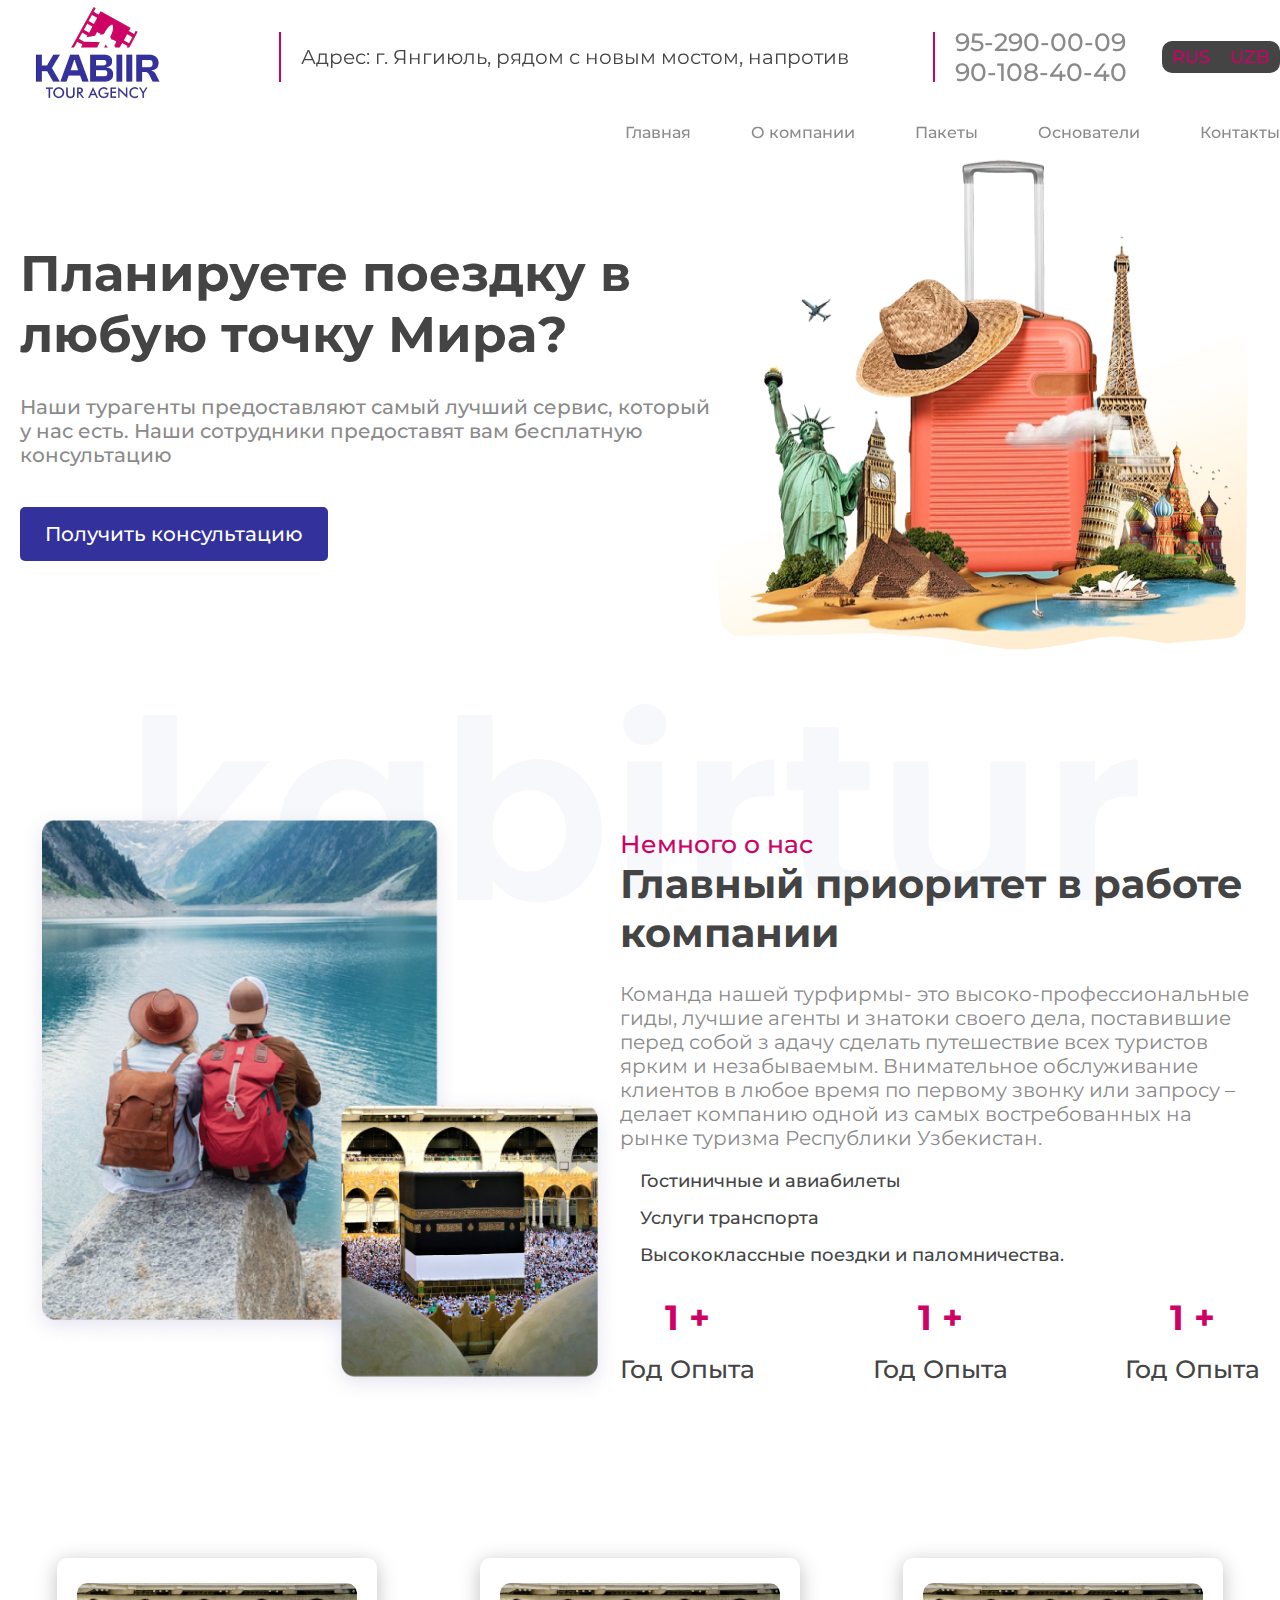
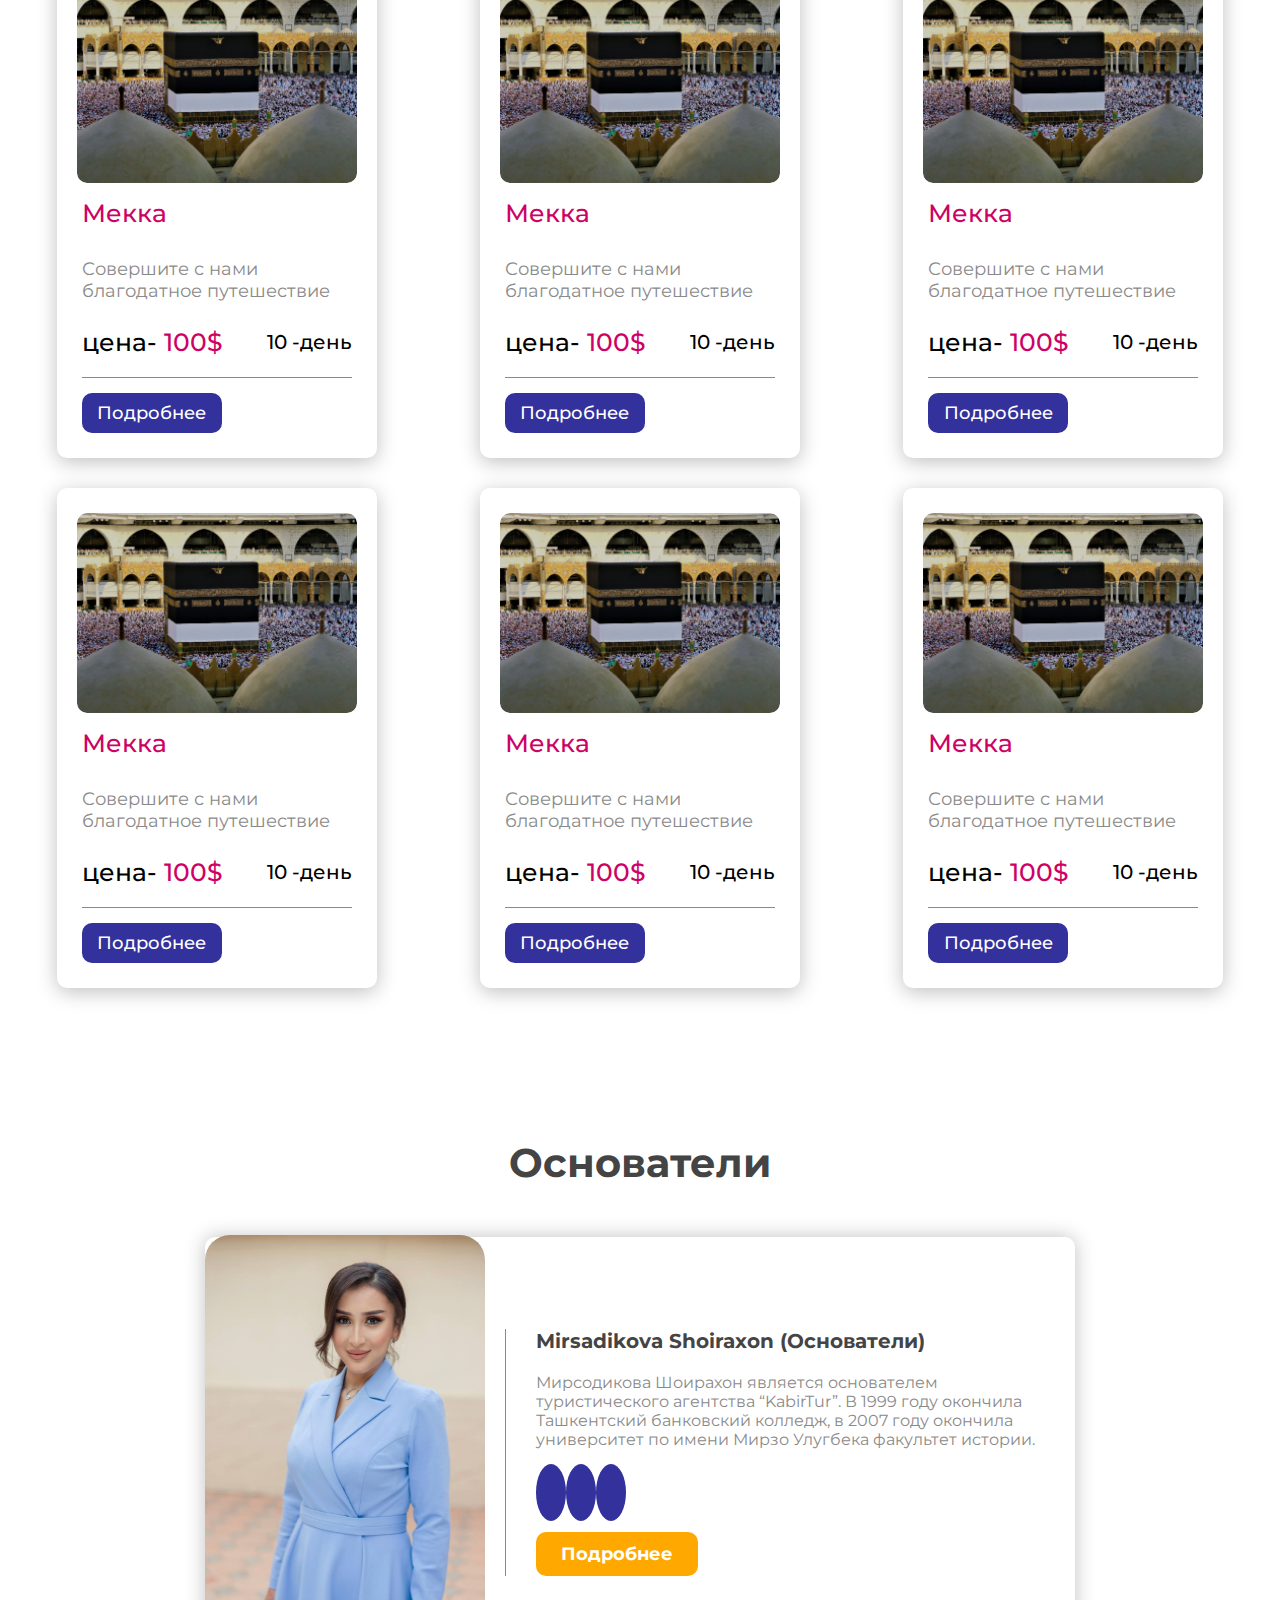
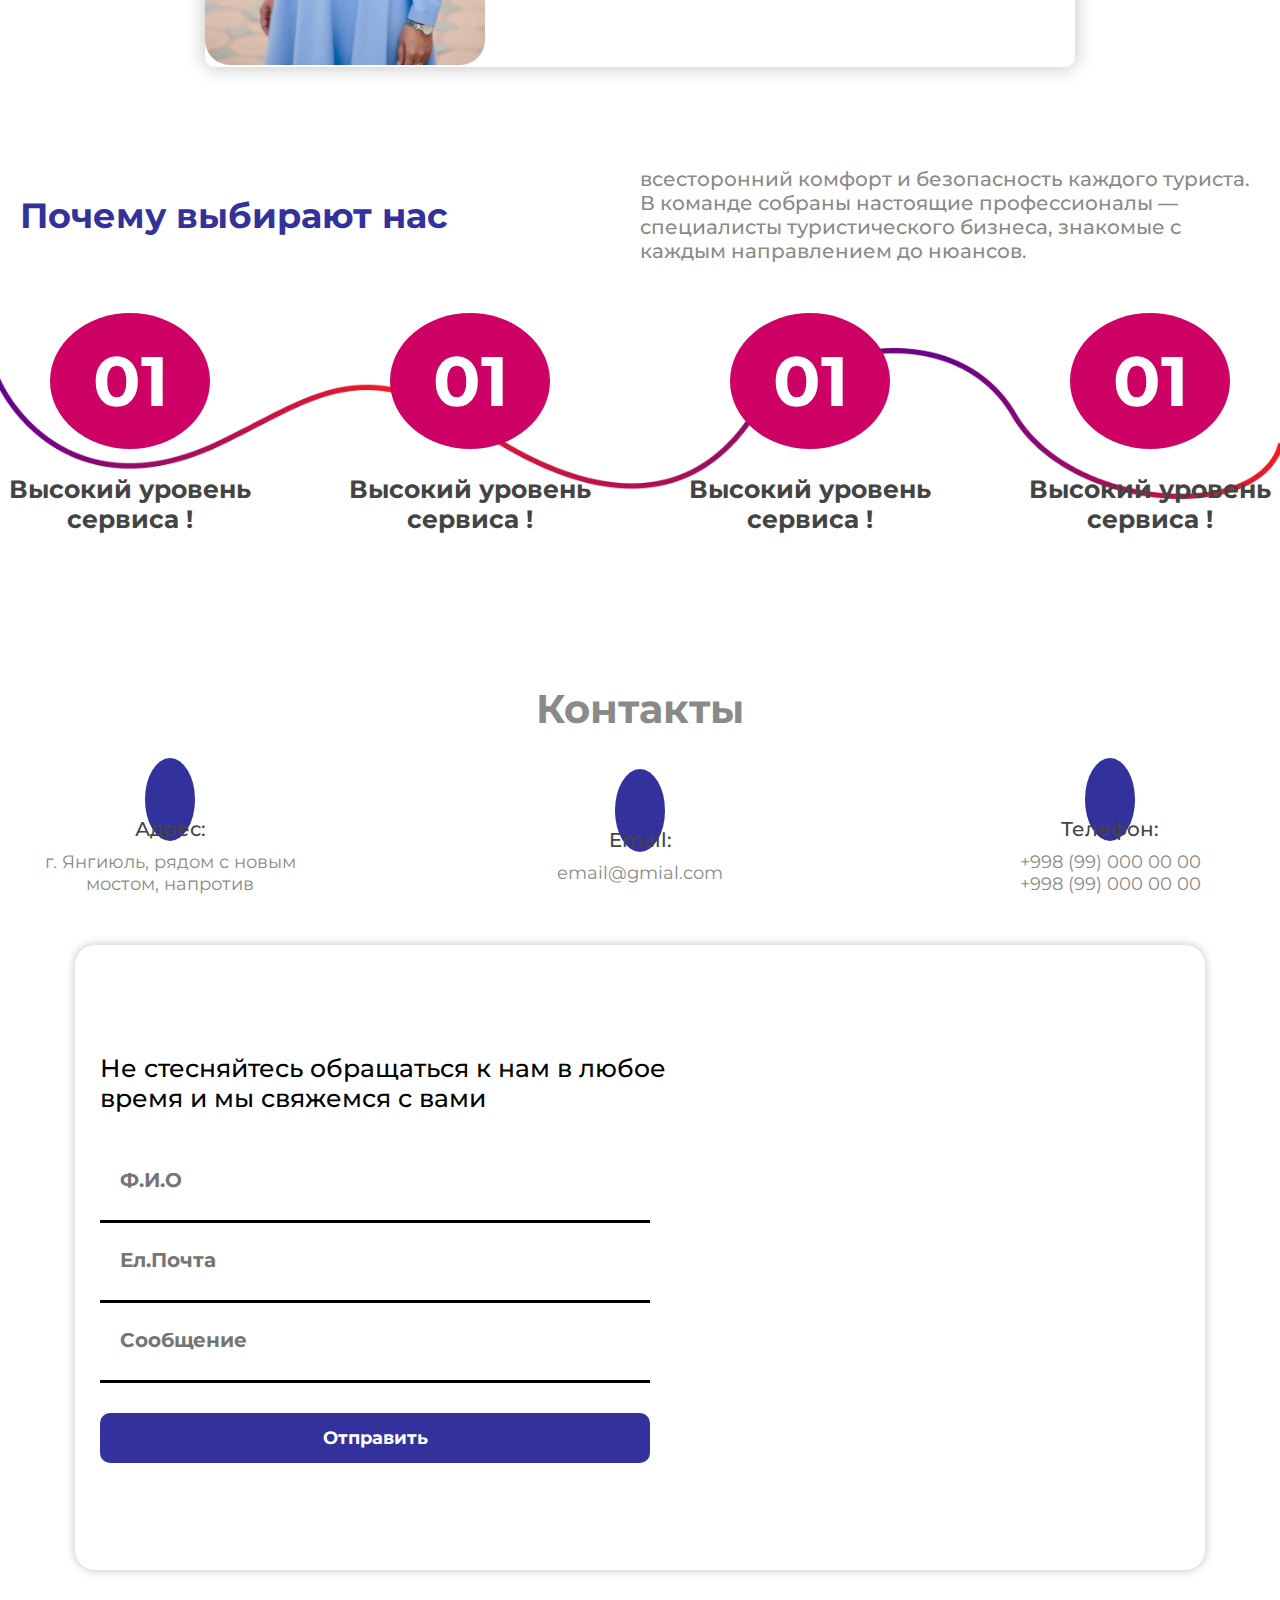
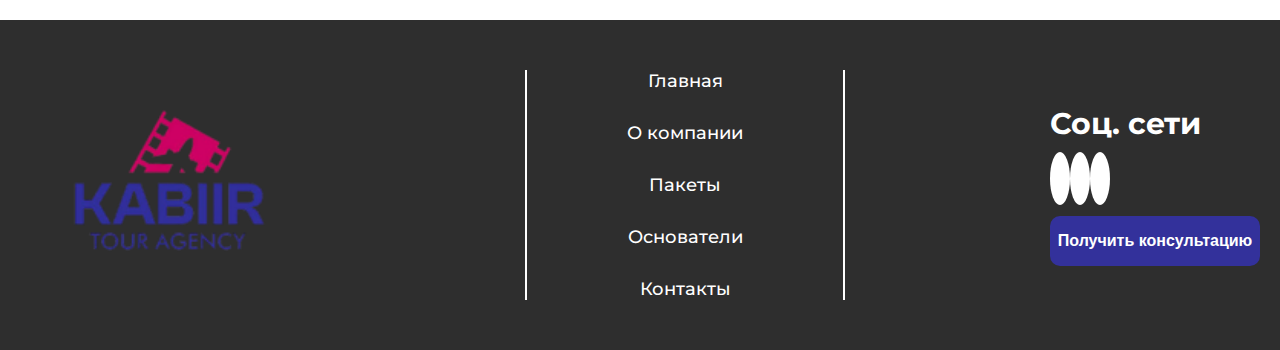
<file: index.html>
<!DOCTYPE html>
<html lang="en">

<head>
    <meta charset="UTF-8">
    <meta http-equiv="X-UA-Compatible" content="IE=edge">
    <meta name="viewport" content="width=device-width, initial-scale=1.0">
    <title>Kabir tur</title>

    <!-- CUSTOM CSS -->
    <link rel="stylesheet" href="css/style.css">
</head>

<body>
    <!-- HEADER STARTS -->
    <header>
        <div class="container">
            <div class="top__bar">
                <a href="index.html">
                    <img src="img/Kabir__logo.png" alt="">
                </a>

                <div class="top__bar-adress">
                    <a href="#"><i class="fa-solid fa-location-dot"></i></a>

                    <p>
                        Адрес: г. Янгиюль, рядом с новым
                        мостом, напротив
                    </p>
                </div>

                <div class="top__bar-contact">
                    <a href="#"><i class="fa-solid fa-phone"></i></a>

                    <div class="top__bar-contact-number">
                        <h4><a href="#">95-290-00-09</a></h4>
                        <h4><a href="#">90-108-40-40</a></h4>
                    </div>
                </div>

                <div class="top__bar-btn">
                    <button>RUS</button>
                    <button>UZB</button>
                </div>

                <div class="burger">
                    <span class="bar"></span>
                    <span class="bar"></span>
                    <span class="bar"></span>
                </div>
            </div>

            <nav>
                <div class="nav__conetent">

                    <ul class="nav__list">
                        <li><a href="index.html">Главная</a></li>
                        <li><a href="about.html">О компании</a></li>
                        <li><a href="tours.html">Пакеты</a></li>
                        <li><a href="founders.html">Основатели</a></li>
                        <li><a href="contact.html">Контакты</a></li>

                        <div class="nav-adress">
                            <a href="#"><i class="fa-solid fa-location-dot"></i></a>

                            <p>
                                Адрес: г. Янгиюль, рядом с новым
                                мостом, напротив
                            </p>
                        </div>

                        <div class="nav-contact">
                            <a href="#"><i class="fa-solid fa-phone"></i></a>

                            <div class="nav-contact-number">
                                <h4><a href="#">95-290-00-09</a></h4>
                                <h4><a href="#">90-108-40-40</a></h4>
                            </div>
                        </div>
                    </ul>
                </div>
            </nav>
        </div>
    </header>
    <!-- HEADER STARTS -->

    <!-- MAIN STARTS -->
    <main>
        <section class="travel">
            <div class="container">
                <div class="travel__content">
                    <div class="travel__info">
                        <h1>
                            Планируете поездку
                            в любую
                            точку Мира?
                        </h1>

                        <p>
                            Наши турагенты предоставляют самый лучший
                            сервис, который у нас есть. Наши сотрудники
                            предоставят вам бесплатную консультацию
                        </p>

                        <a href="#">
                            <button>Получить консультацию</button>
                        </a>
                    </div>

                    <div class="travel__block">
                        <img src="img/travel__img.png" alt="">
                    </div>
                </div>
            </div>
        </section>

        <section class="about">
            <div class="container">

                <div class="about__box-bg">
                    <img class="about__bg" src="img/about__bg.png" alt="">
                </div>

                <div class="about__content">
                    <div class="about__block">
                        <img src="img/about__img.png" alt="">
                    </div>

                    <div class="about__info">
                        <h4>Немного о нас</h4>

                        <h2>
                            Главный приоритет в
                            работе компании
                        </h2>

                        <p>
                            Команда нашей турфирмы- это высоко-профессиональные гиды,
                            лучшие агенты и знатоки своего дела, поставившие перед собой з
                            адачу сделать путешествие всех туристов ярким и незабываемым.
                            Внимательное обслуживание клиентов в любое время по первому
                            звонку или запросу – делает компанию одной из самых
                            востребованных на рынке туризма Республики Узбекистан.
                        </p>

                        <div class="about__services">
                            <h3><i class="fa-regular fa-square-check"></i> Гостиничные и авиабилеты</h3>
                            <h3><i class="fa-regular fa-square-check"></i> Услуги транспорта</h3>
                            <h3><i class="fa-regular fa-square-check"></i> Высококлассные поездки и паломничества.</h3>
                        </div>

                        <div class="about__box">
                            <div class="about__box-price">
                                <h5>1 <span>+</span></h5>

                                <h4>Год Опыта</h4>
                            </div>

                            <div class="about__box-price">
                                <h5>1 <span>+</span></h5>

                                <h4>Год Опыта</h4>
                            </div>

                            <div class="about__box-price">
                                <h5>1 <span>+</span></h5>

                                <h4>Год Опыта</h4>
                            </div>
                        </div>
                    </div>
                </div>
            </div>
        </section>

        <section class="tours">
            <div class="container">
                <div class="tours__content">
                    <div>
                        <div class="tours__box">
                            <img src="img/tours__img.png" alt="">
                        </div>

                        <div class="tours__info">
                            <h4>Мекка</h4>

                            <p>Совершите с нами благодатное путешествие</p>

                            <div>
                                <h4>цена- <span>100$</span></h4>

                                <h3><span>10</span> -день</h3>
                            </div>

                            <a href="pakage.html">
                                <button>Подробнее</button>
                            </a>
                        </div>
                    </div>

                    <div>
                        <div class="tours__box">
                            <img src="img/tours__img.png" alt="">
                        </div>

                        <div class="tours__info">
                            <h4>Мекка</h4>

                            <p>Совершите с нами благодатное путешествие</p>

                            <div>
                                <h4>цена- <span>100$</span></h4>

                                <h3><span>10</span> -день</h3>
                            </div>

                            <a href="pakage.html">
                                <button>Подробнее</button>
                            </a>
                        </div>
                    </div>

                    <div>
                        <div class="tours__box">
                            <img src="img/tours__img.png" alt="">
                        </div>

                        <div class="tours__info">
                            <h4>Мекка</h4>

                            <p>Совершите с нами благодатное путешествие</p>

                            <div>
                                <h4>цена- <span>100$</span></h4>

                                <h3><span>10</span> -день</h3>
                            </div>

                            <a href="pakage.html">
                                <button>Подробнее</button>
                            </a>
                        </div>
                    </div>

                    <div>
                        <div class="tours__box">
                            <img src="img/tours__img.png" alt="">
                        </div>

                        <div class="tours__info">
                            <h4>Мекка</h4>

                            <p>Совершите с нами благодатное путешествие</p>

                            <div>
                                <h4>цена- <span>100$</span></h4>

                                <h3><span>10</span> -день</h3>
                            </div>

                            <a href="pakage.html">
                                <button>Подробнее</button>
                            </a>
                        </div>
                    </div>

                    <div>
                        <div class="tours__box">
                            <img src="img/tours__img.png" alt="">
                        </div>

                        <div class="tours__info">
                            <h4>Мекка</h4>

                            <p>Совершите с нами благодатное путешествие</p>

                            <div>
                                <h4>цена- <span>100$</span></h4>

                                <h3><span>10</span> -день</h3>
                            </div>

                            <a href="pakage.html">
                                <button>Подробнее</button>
                            </a>
                        </div>
                    </div>

                    <div>
                        <div class="tours__box">
                            <img src="img/tours__img.png" alt="">
                        </div>

                        <div class="tours__info">
                            <h4>Мекка</h4>

                            <p>Совершите с нами благодатное путешествие</p>

                            <div>
                                <h4>цена- <span>100$</span></h4>

                                <h3><span>10</span> -день</h3>
                            </div>

                            <a href="pakage.html">
                                <button>Подробнее</button>
                            </a>
                        </div>
                    </div>

                </div>
            </div>
        </section>

        <section class="founder">
            <div class="container">
                <h2>
                    Основатели
                </h2>

                <div class="founder__content">
                    <div>
                        <div class="founder__block">
                            <img src="img/founder__img.png" alt="">
                        </div>

                        <div class="founder__info">
                            <h3>Mirsadikova Shoiraxon (Основатели)</h3>

                            <p>
                                Мирсодикова Шоирахон является основателем туристического
                                агентства “KabirTur”. В 1999 году окончила Ташкентский банковский
                                колледж, в 2007 году окончила университет по имени Мирзо Улугбека
                                факультет истории.
                            </p>

                            <div>
                                <a href="#"><i class="fa-brands fa-instagram"></i></a>
                                <a href="#"><i class="fa-brands fa-telegram"></i></a>
                                <a href="#"><i class="fa-solid fa-envelope"></i></a>
                            </div>

                            <a href="#">
                                <button>Подробнее</button>
                            </a>
                        </div>
                    </div>
                </div>
            </div>
        </section>

        <section class="choose">
            <div class="container">
                <div class="choose__info">
                    <h2>
                        Почему
                        выбирают нас
                    </h2>

                    <i class="fa-solid fa-arrow-right-long"></i>

                    <p>
                        всесторонний комфорт и безопасность каждого туриста.
                        В команде собраны настоящие профессионалы —
                        специалисты туристического бизнеса, знакомые с
                        каждым направлением до нюансов.
                    </p>
                </div>

                <div class="choose__content">
                    <img src="img/choose__bg.png" alt="">


                    <div>
                        <h3><span>01</span></h3>

                        <h4>Высокий уровень сервиса !</h4>
                    </div>

                    <div>
                        <h3><span>01</span></h3>

                        <h4>Высокий уровень сервиса !</h4>
                    </div>

                    <div>
                        <h3><span>01</span></h3>

                        <h4>Высокий уровень сервиса !</h4>
                    </div>

                    <div>
                        <h3><span>01</span></h3>

                        <h4>Высокий уровень сервиса !</h4>
                    </div>
                </div>
            </div>
        </section>

        <section class="contact">
            <div class="container">
                <h2>
                    Контакты
                </h2>

                <div class="contact__social">
                    <div>
                        <a href="#"><i class="fa-solid fa-location-dot"></i> </a>

                        <div>
                            <h4>Адрес:</h4>

                            <a href="#"> г. Янгиюль, рядом с новым мостом, напротив </a>
                        </div>

                    </div>

                    <div>
                        <a href="#"><i class="fa-solid fa-location-dot"></i> </a>

                        <div>
                            <h4>Email:</h4>

                            <a href="#"> email@gmial.com</a>
                        </div>

                    </div>

                    <div>
                        <a href="#"><i class="fa-solid fa-location-dot"></i> </a>

                        <div>
                            <h4>Телефон: </h4>

                            <a href="#"> +998 (99) 000 00 00 </a>

                            <a href="#">+998 (99) 000 00 00</a>
                        </div>

                    </div>
                </div>

                <div class="contact__box">
                    <div class="contact__content">
                        <form>
                            <h3>
                                Не стесняйтесь обращаться к нам в любое
                                время и мы свяжемся с вами
                            </h3>

                            <input type="text" placeholder="Ф.И.О" required>
                            <input type="text" placeholder="Ел.Почта" required>
                            <input type="text" placeholder="Сообщение">

                            <button>
                                Отправить
                            </button>
                        </form>

                        <div>
                            <iframe
                                src="https://www.google.com/maps/embed?pb=!1m18!1m12!1m3!1d3005.9103748904404!2d69.05292937655604!3d41.11464841286759!2m3!1f0!2f0!3f0!3m2!1i1024!2i768!4f13.1!3m3!1m2!1s0x38ae7b816d3f999b%3A0x2a7955e62e0d4137!2sZAFFA%20ACADEMY!5e0!3m2!1sru!2s!4v1710403350033!5m2!1sru!2s"
                                style="border:0;" allowfullscreen="" loading="lazy"
                                referrerpolicy="no-referrer-when-downgrade"></iframe>
                        </div>
                    </div>
                </div>
            </div>
        </section>
    </main>
    <!-- MAIN END -->

    <!-- FOOTER STARTS -->
    <footer>
        <div class="container">
            <div class="footer__content">
                <div class="footer__box">
                    <a href="index.html">
                        <img src="img/Kabir__logo.png" alt="">
                    </a>
                </div>

                <div class="footer__links">
                    <li><a href="index.html">Главная</a></li>
                    <li><a href="about.html">О компании </a></li>
                    <li><a href="tours.html">Пакеты</a></li>
                    <li><a href="founders.html">Основатели</a></li>
                    <li><a href="contact.html">Контакты</a></li>
                </div>

                <div class="footer__social">
                    <h2>Соц. сети</h2>

                    <div>
                        <a href="#"><i class="fa-brands fa-instagram"></i></a>
                        <a href="#"><i class="fa-brands fa-telegram"></i></a>
                        <a href="#"><i class="fa-solid fa-envelope"></i></a>
                    </div>

                    <a href="#">
                        <button>Получить консультацию</button>
                    </a>
                </div>
            </div>
        </div>
    </footer>
    <!-- FOOTER END -->



    <!--CUSTOM JS  -->
    <script src="js/main.js"></script>
    <!-- FONT AWESOME -->
    <script src="libs/FontAwesome.js"></script>
</body>

</html>
</file>
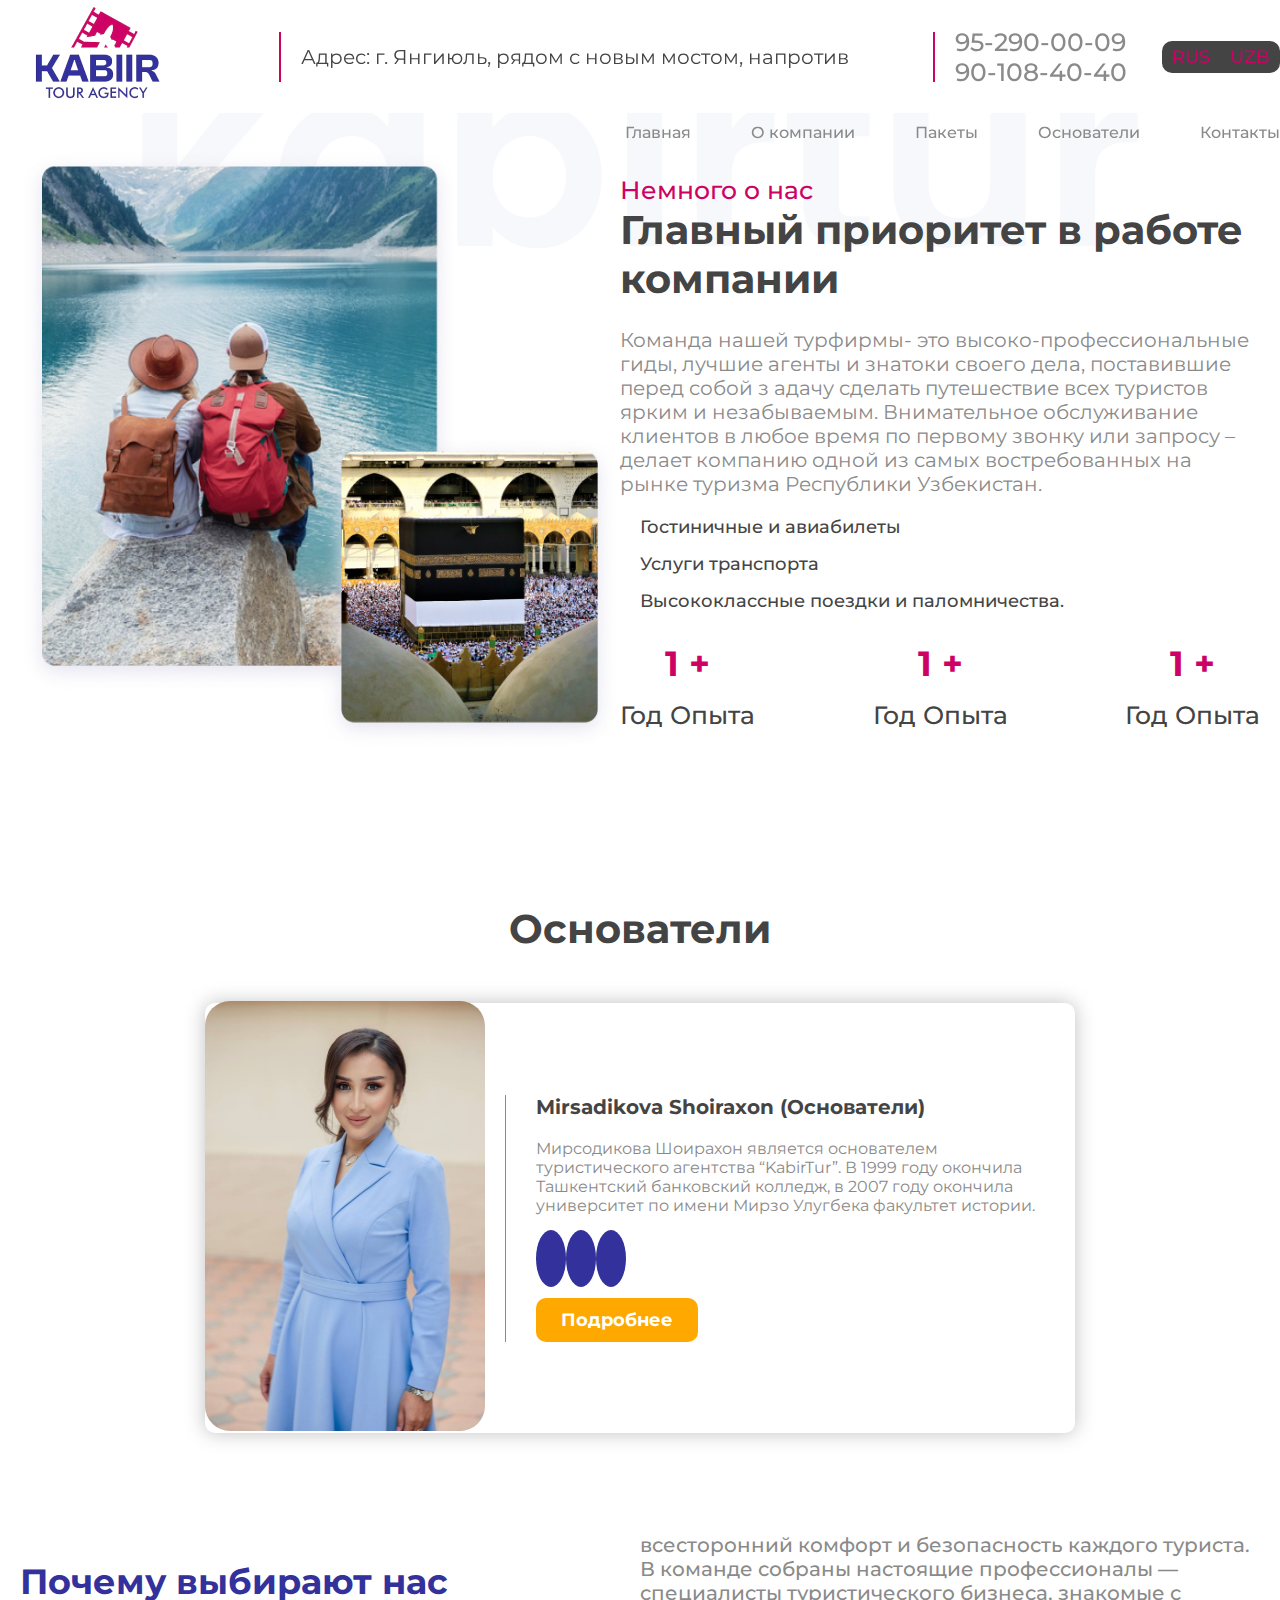
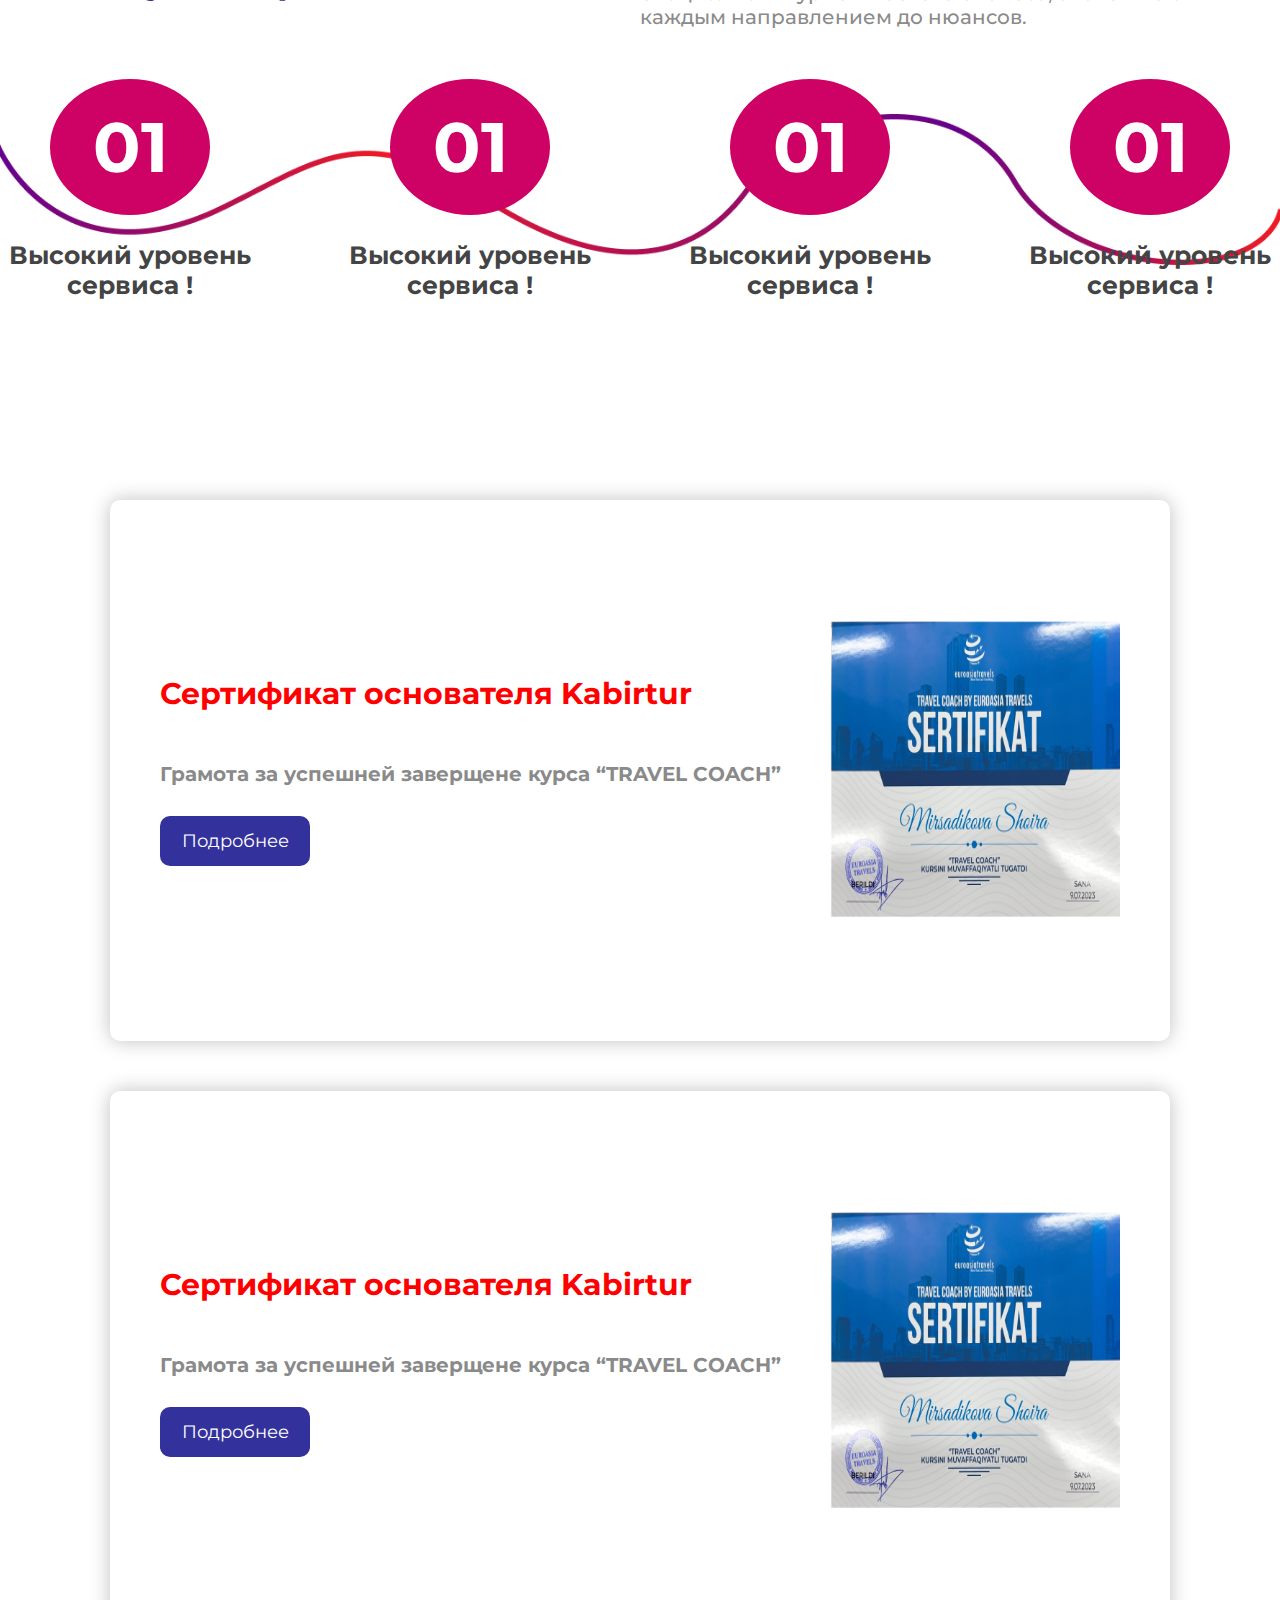
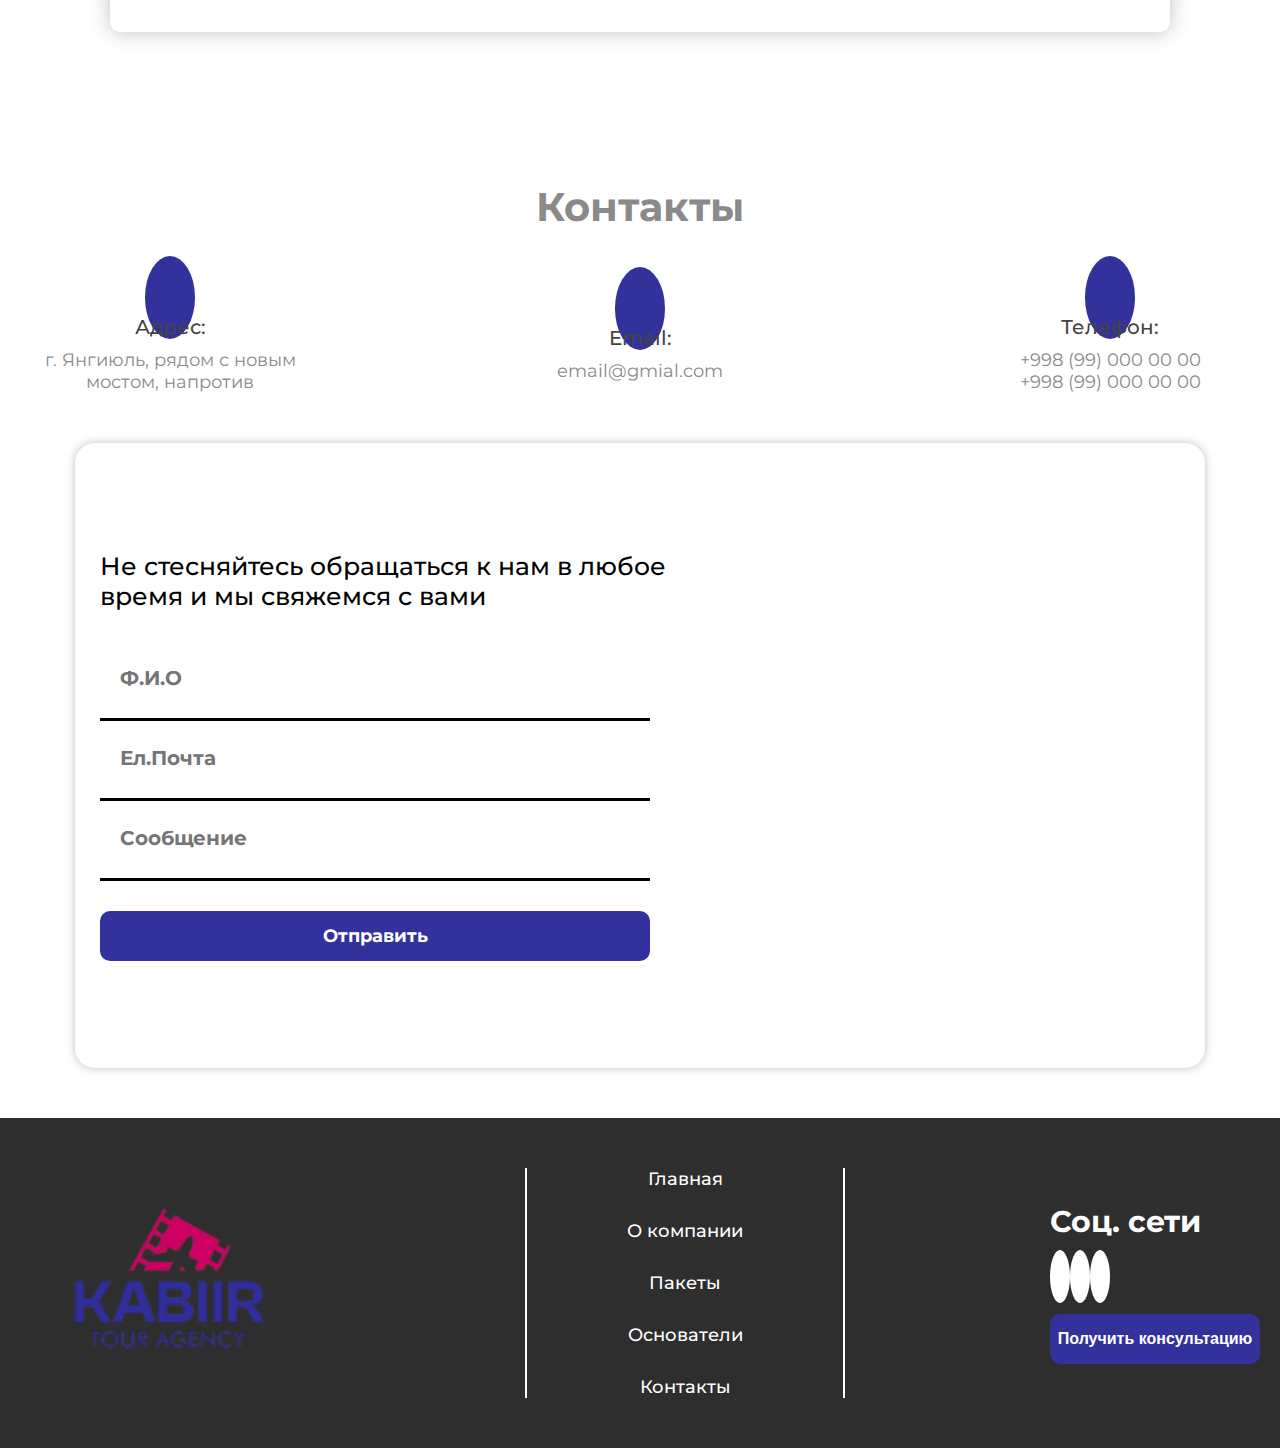
<file: about.html>
<!DOCTYPE html>
<html lang="en">

<head>
    <meta charset="UTF-8">
    <meta http-equiv="X-UA-Compatible" content="IE=edge">
    <meta name="viewport" content="width=device-width, initial-scale=1.0">
    <title>О компании</title>

    <!-- CUSTOM CSS -->
    <link rel="stylesheet" href="css/style.css">
</head>

<body>
    <!-- HEADER STARTS -->
    <header>
        <div class="container">
            <div class="top__bar">
                <a href="index.html">
                    <img src="img/Kabir__logo.png" alt="">
                </a>

                <div class="top__bar-adress">
                    <a href="#"><i class="fa-solid fa-location-dot"></i></a>

                    <p>
                        Адрес: г. Янгиюль, рядом с новым
                        мостом, напротив
                    </p>
                </div>

                <div class="top__bar-contact">
                    <a href="#"><i class="fa-solid fa-phone"></i></a>

                    <div class="top__bar-contact-number">
                        <h4><a href="#">95-290-00-09</a></h4>
                        <h4><a href="#">90-108-40-40</a></h4>
                    </div>
                </div>

                <div class="top__bar-btn">
                    <button>RUS</button>
                    <button>UZB</button>
                </div>

                <div class="burger">
                    <span class="bar"></span>
                    <span class="bar"></span>
                    <span class="bar"></span>
                </div>
            </div>

            <nav>
                <div class="nav__conetent">

                    <ul class="nav__list">
                        <li><a href="index.html">Главная</a></li>
                        <li><a href="about.html">О компании</a></li>
                        <li><a href="tours.html">Пакеты</a></li>
                        <li><a href="founders.html">Основатели</a></li>
                        <li><a href="contact.html">Контакты</a></li>

                        <div class="nav-adress">
                            <a href="#"><i class="fa-solid fa-location-dot"></i></a>

                            <p>
                                Адрес: г. Янгиюль, рядом с новым
                                мостом, напротив
                            </p>
                        </div>

                        <div class="nav-contact">
                            <a href="#"><i class="fa-solid fa-phone"></i></a>

                            <div class="nav-contact-number">
                                <h4><a href="#">95-290-00-09</a></h4>
                                <h4><a href="#">90-108-40-40</a></h4>
                            </div>
                        </div>
                    </ul>
                </div>
            </nav>
        </div>
    </header>
    <!-- HEADER STARTS -->

    <!-- MAIN STARTS -->
    <main>
        <section class="about">
            <div class="container">

                <div class="about__box-bg">
                    <img class="about__bg" src="img/about__bg.png" alt="">
                </div>

                <div class="about__content">
                    <div class="about__block">
                        <img src="img/about__img.png" alt="">
                    </div>

                    <div class="about__info">
                        <h4>Немного о нас</h4>

                        <h2>
                            Главный приоритет в
                            работе компании
                        </h2>

                        <p>
                            Команда нашей турфирмы- это высоко-профессиональные гиды,
                            лучшие агенты и знатоки своего дела, поставившие перед собой з
                            адачу сделать путешествие всех туристов ярким и незабываемым.
                            Внимательное обслуживание клиентов в любое время по первому
                            звонку или запросу – делает компанию одной из самых
                            востребованных на рынке туризма Республики Узбекистан.
                        </p>

                        <div class="about__services">
                            <h3><i class="fa-regular fa-square-check"></i> Гостиничные и авиабилеты</h3>
                            <h3><i class="fa-regular fa-square-check"></i> Услуги транспорта</h3>
                            <h3><i class="fa-regular fa-square-check"></i> Высококлассные поездки и паломничества.</h3>
                        </div>

                        <div class="about__box">
                            <div class="about__box-price">
                                <h5>1 <span>+</span></h5>

                                <h4>Год Опыта</h4>
                            </div>

                            <div class="about__box-price">
                                <h5>1 <span>+</span></h5>

                                <h4>Год Опыта</h4>
                            </div>

                            <div class="about__box-price">
                                <h5>1 <span>+</span></h5>

                                <h4>Год Опыта</h4>
                            </div>
                        </div>
                    </div>
                </div>
            </div>
        </section>

        <section class="founder">
            <div class="container">
                <h2>
                    Основатели
                </h2>

                <div class="founder__content">
                    <div>
                        <div class="founder__block">
                            <img src="img/founder__img.png" alt="">
                        </div>

                        <div class="founder__info">
                            <h3>Mirsadikova Shoiraxon (Основатели)</h3>

                            <p>
                                Мирсодикова Шоирахон является основателем туристического
                                агентства “KabirTur”. В 1999 году окончила Ташкентский банковский
                                колледж, в 2007 году окончила университет по имени Мирзо Улугбека
                                факультет истории.
                            </p>

                            <div>
                                <a href="#"><i class="fa-brands fa-instagram"></i></a>
                                <a href="#"><i class="fa-brands fa-telegram"></i></a>
                                <a href="#"><i class="fa-solid fa-envelope"></i></a>
                            </div>

                            <a href="#">
                                <button>Подробнее</button>
                            </a>
                        </div>
                    </div>
                </div>
            </div>
        </section>

        <section class="choose">
            <div class="container">
                <div class="choose__info">
                    <h2>
                        Почему
                        выбирают нас
                    </h2>

                    <i class="fa-solid fa-arrow-right-long"></i>

                    <p>
                        всесторонний комфорт и безопасность каждого туриста.
                        В команде собраны настоящие профессионалы —
                        специалисты туристического бизнеса, знакомые с
                        каждым направлением до нюансов.
                    </p>
                </div>

                <div class="choose__content">
                    <img src="img/choose__bg.png" alt="">


                    <div>
                        <h3><span>01</span></h3>

                        <h4>Высокий уровень сервиса !</h4>
                    </div>

                    <div>
                        <h3><span>01</span></h3>

                        <h4>Высокий уровень сервиса !</h4>
                    </div>

                    <div>
                        <h3><span>01</span></h3>

                        <h4>Высокий уровень сервиса !</h4>
                    </div>

                    <div>
                        <h3><span>01</span></h3>

                        <h4>Высокий уровень сервиса !</h4>
                    </div>
                </div>
            </div>
        </section>

        <section class="certificate">
            <div class="container">
                <div class="certificate__box">
                    <div>
                        <div class="certificate__info">
                            <h3>
                                Сертификат основателя
                                Kabirtur
                            </h3>

                            <p>
                                Грамота за успешней заверщене курса
                                “TRAVEL COACH”
                            </p>

                            <a href="founders.html">
                                <button>Подробнее</button>
                            </a>
                        </div>

                        <div class="certificate__block">
                            <img src="img/EUROASIA 1.png" alt="">
                        </div>
                    </div>

                    <div>
                        <div class="certificate__info">
                            <h3>
                                Сертификат основателя
                                Kabirtur
                            </h3>

                            <p>
                                Грамота за успешней заверщене курса
                                “TRAVEL COACH”
                            </p>

                            <a href="founders.html">
                                <button>Подробнее</button>
                            </a>
                        </div>

                        <div class="certificate__block">
                            <img src="img/EUROASIA 1.png" alt="">
                        </div>
                    </div>
                </div>
            </div>
        </section>

        <section class="contact">
            <div class="container">
                <h2>
                    Контакты
                </h2>

                <div class="contact__social">
                    <div>
                        <a href="#"><i class="fa-solid fa-location-dot"></i> </a>

                        <div>
                            <h4>Адрес:</h4>

                            <a href="#"> г. Янгиюль, рядом с новым мостом, напротив </a>
                        </div>

                    </div>

                    <div>
                        <a href="#"><i class="fa-solid fa-location-dot"></i> </a>

                        <div>
                            <h4>Email:</h4>

                            <a href="#"> email@gmial.com</a>
                        </div>

                    </div>

                    <div>
                        <a href="#"><i class="fa-solid fa-location-dot"></i> </a>

                        <div>
                            <h4>Телефон: </h4>

                            <a href="#"> +998 (99) 000 00 00 </a>

                            <a href="#">+998 (99) 000 00 00</a>
                        </div>

                    </div>
                </div>

                <div class="contact__box">
                    <div class="contact__content">
                        <form>
                            <h3>
                                Не стесняйтесь обращаться к нам в любое
                                время и мы свяжемся с вами
                            </h3>
    
                            <input type="text" placeholder="Ф.И.О" required>
                            <input type="text" placeholder="Ел.Почта" required>
                            <input type="text" placeholder="Сообщение">
    
                            <button>
                                Отправить
                            </button>
                        </form>
    
                        <div>
                            <iframe src="https://www.google.com/maps/embed?pb=!1m18!1m12!1m3!1d3005.9103748904404!2d69.05292937655604!3d41.11464841286759!2m3!1f0!2f0!3f0!3m2!1i1024!2i768!4f13.1!3m3!1m2!1s0x38ae7b816d3f999b%3A0x2a7955e62e0d4137!2sZAFFA%20ACADEMY!5e0!3m2!1sru!2s!4v1710403350033!5m2!1sru!2s"  style="border:0;" allowfullscreen="" loading="lazy" referrerpolicy="no-referrer-when-downgrade"></iframe>
                        </div>
                    </div>
                </div>
            </div>
        </section>
    </main>
    <!-- MAIN END -->

    <!-- FOOTER STARTS -->
    <footer>
        <div class="container">
            <div class="footer__content">
                <div class="footer__box">
                    <a href="index.html">
                        <img src="img/Kabir__logo.png" alt="">
                    </a>
                </div>

                <div class="footer__links">
                    <li><a href="index.html">Главная</a></li>
                    <li><a href="about.html">О компании </a></li>
                    <li><a href="tours.html">Пакеты</a></li>
                    <li><a href="founders.html">Основатели</a></li>
                    <li><a href="contact.html">Контакты</a></li>
                </div>

                <div class="footer__social">
                    <h2>Соц. сети</h2>

                    <div>
                        <a href="#"><i class="fa-brands fa-instagram"></i></a>
                        <a href="#"><i class="fa-brands fa-telegram"></i></a>
                        <a href="#"><i class="fa-solid fa-envelope"></i></a>
                    </div>

                    <a href="#">
                        <button>Получить консультацию</button>
                    </a>
                </div>
            </div>
        </div>
    </footer>
    <!-- FOOTER END -->



    <!--CUSTOM JS  -->
    <script src="js/main.js"></script>
    <!-- FONT AWESOME -->
    <script src="libs/FontAwesome.js"></script>
</body>

</html>
</file>
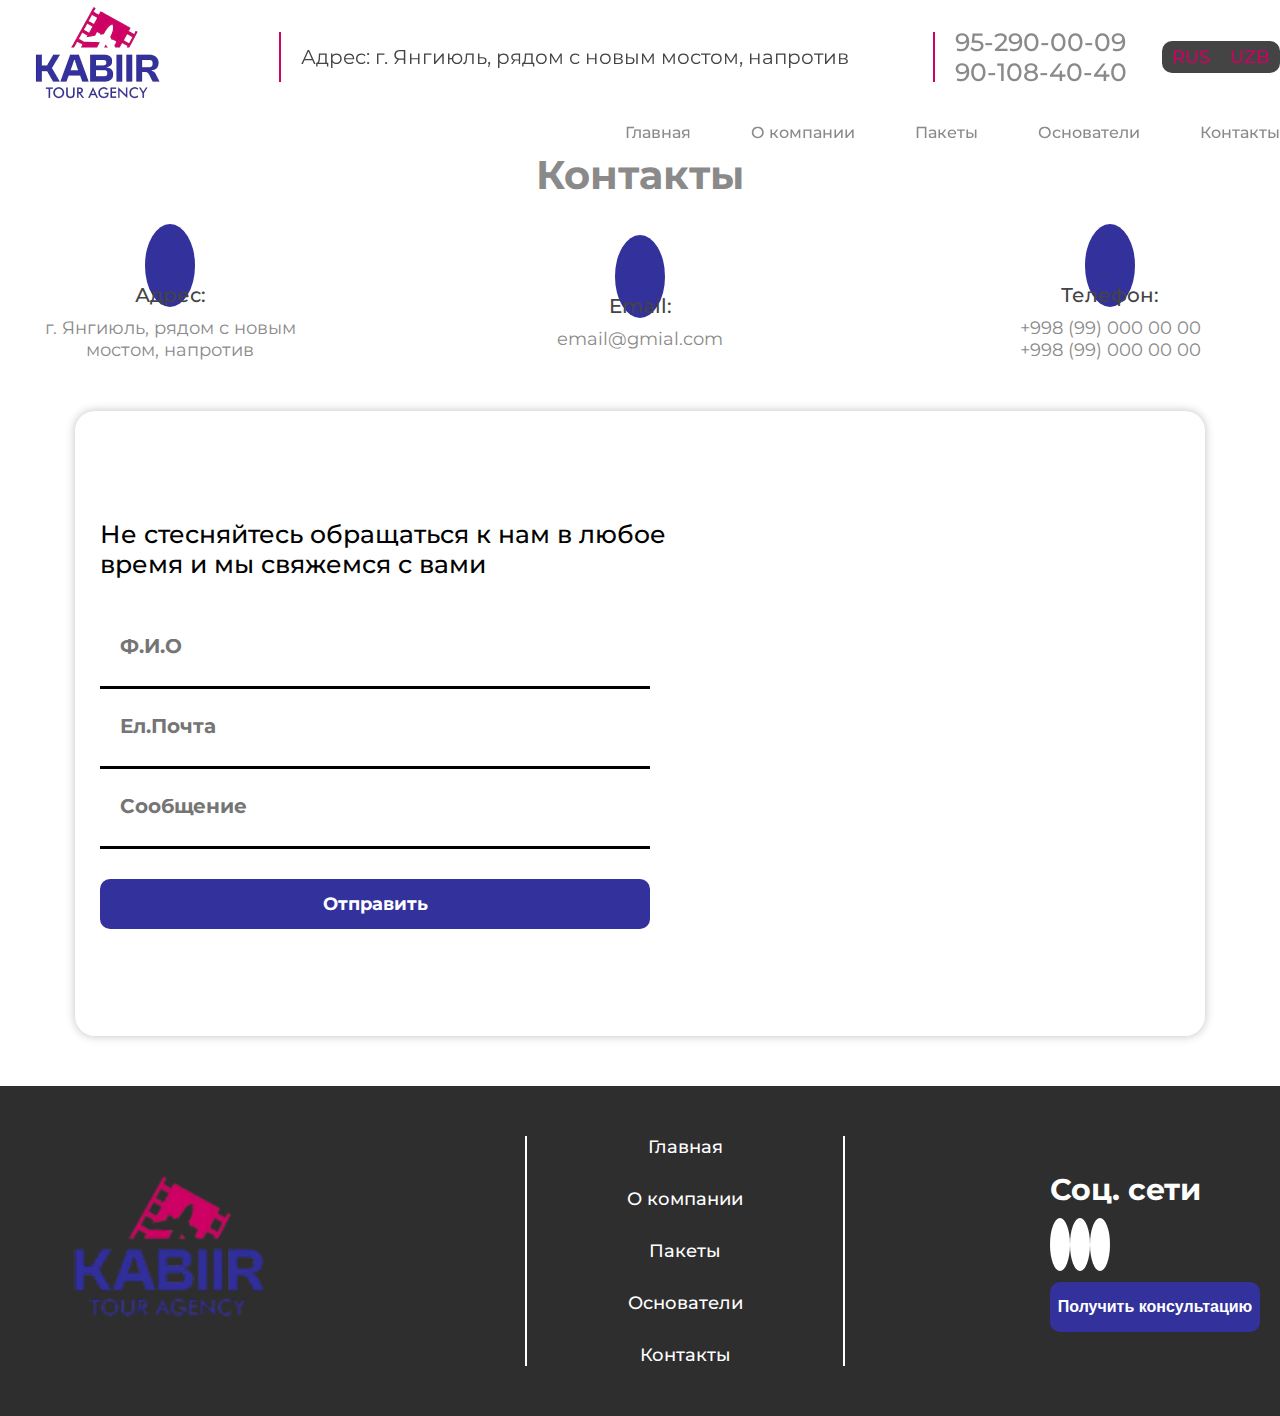
<file: contact.html>
<!DOCTYPE html>
<html lang="en">

<head>
    <meta charset="UTF-8">
    <meta http-equiv="X-UA-Compatible" content="IE=edge">
    <meta name="viewport" content="width=device-width, initial-scale=1.0">
    <title>Контакты</title>

    <!-- CUSTOM CSS -->
    <link rel="stylesheet" href="css/style.css">
</head>

<body>
    <!-- HEADER STARTS -->
    <header>
        <div class="container">
            <div class="top__bar">
                <a href="index.html">
                    <img src="img/Kabir__logo.png" alt="">
                </a>

                <div class="top__bar-adress">
                    <a href="#"><i class="fa-solid fa-location-dot"></i></a>

                    <p>
                        Адрес: г. Янгиюль, рядом с новым
                        мостом, напротив
                    </p>
                </div>

                <div class="top__bar-contact">
                    <a href="#"><i class="fa-solid fa-phone"></i></a>

                    <div class="top__bar-contact-number">
                        <h4><a href="#">95-290-00-09</a></h4>
                        <h4><a href="#">90-108-40-40</a></h4>
                    </div>
                </div>

                <div class="top__bar-btn">
                    <button>RUS</button>
                    <button>UZB</button>
                </div>

                <div class="burger">
                    <span class="bar"></span>
                    <span class="bar"></span>
                    <span class="bar"></span>
                </div>
            </div>

            <nav>
                <div class="nav__conetent">

                    <ul class="nav__list">
                        <li><a href="index.html">Главная</a></li>
                        <li><a href="about.html">О компании</a></li>
                        <li><a href="tours.html">Пакеты</a></li>
                        <li><a href="founders.html">Основатели</a></li>
                        <li><a href="contact.html">Контакты</a></li>

                        <div class="nav-adress">
                            <a href="#"><i class="fa-solid fa-location-dot"></i></a>

                            <p>
                                Адрес: г. Янгиюль, рядом с новым
                                мостом, напротив
                            </p>
                        </div>

                        <div class="nav-contact">
                            <a href="#"><i class="fa-solid fa-phone"></i></a>

                            <div class="nav-contact-number">
                                <h4><a href="#">95-290-00-09</a></h4>
                                <h4><a href="#">90-108-40-40</a></h4>
                            </div>
                        </div>
                    </ul>
                </div>
            </nav>
        </div>
    </header>
    <!-- HEADER STARTS -->

    <!-- MAIN STARTS -->
    <main>
        <section class="contact">
            <div class="container">
                <h2>
                    Контакты
                </h2>

                <div class="contact__social">
                    <div>
                        <a href="#"><i class="fa-solid fa-location-dot"></i> </a>

                        <div>
                            <h4>Адрес:</h4>

                            <a href="#"> г. Янгиюль, рядом с новым мостом, напротив </a>
                        </div>

                    </div>

                    <div>
                        <a href="#"><i class="fa-solid fa-location-dot"></i> </a>

                        <div>
                            <h4>Email:</h4>

                            <a href="#"> email@gmial.com</a>
                        </div>

                    </div>

                    <div>
                        <a href="#"><i class="fa-solid fa-location-dot"></i> </a>

                        <div>
                            <h4>Телефон: </h4>

                            <a href="#"> +998 (99) 000 00 00 </a>

                            <a href="#">+998 (99) 000 00 00</a>
                        </div>

                    </div>
                </div>

                <div class="contact__box">
                    <div class="contact__content">
                        <form>
                            <h3>
                                Не стесняйтесь обращаться к нам в любое
                                время и мы свяжемся с вами
                            </h3>

                            <input type="text" placeholder="Ф.И.О" required>
                            <input type="text" placeholder="Ел.Почта" required>
                            <input type="text" placeholder="Сообщение">

                            <button>
                                Отправить
                            </button>
                        </form>

                        <div>
                            <iframe
                                src="https://www.google.com/maps/embed?pb=!1m18!1m12!1m3!1d3005.9103748904404!2d69.05292937655604!3d41.11464841286759!2m3!1f0!2f0!3f0!3m2!1i1024!2i768!4f13.1!3m3!1m2!1s0x38ae7b816d3f999b%3A0x2a7955e62e0d4137!2sZAFFA%20ACADEMY!5e0!3m2!1sru!2s!4v1710403350033!5m2!1sru!2s"
                                style="border:0;" allowfullscreen="" loading="lazy"
                                referrerpolicy="no-referrer-when-downgrade"></iframe>
                        </div>
                    </div>
                </div>
            </div>
        </section>
    </main>
    <!-- MAIN END -->

    <!-- FOOTER STARTS -->
    <footer>
        <div class="container">
            <div class="footer__content">
                <div class="footer__box">
                    <a href="index.html">
                        <img src="img/Kabir__logo.png" alt="">
                    </a>
                </div>

                <div class="footer__links">
                    <li><a href="index.html">Главная</a></li>
                    <li><a href="about.html">О компании </a></li>
                    <li><a href="tours.html">Пакеты</a></li>
                    <li><a href="founders.html">Основатели</a></li>
                    <li><a href="contact.html">Контакты</a></li>
                </div>

                <div class="footer__social">
                    <h2>Соц. сети</h2>

                    <div>
                        <a href="#"><i class="fa-brands fa-instagram"></i></a>
                        <a href="#"><i class="fa-brands fa-telegram"></i></a>
                        <a href="#"><i class="fa-solid fa-envelope"></i></a>
                    </div>

                    <a href="#">
                        <button>Получить консультацию</button>
                    </a>
                </div>
            </div>
        </div>
    </footer>
    <!-- FOOTER END -->



    <!--CUSTOM JS  -->
    <script src="js/main.js"></script>
    <!-- FONT AWESOME -->
    <script src="libs/FontAwesome.js"></script>
</body>

</html>
</file>
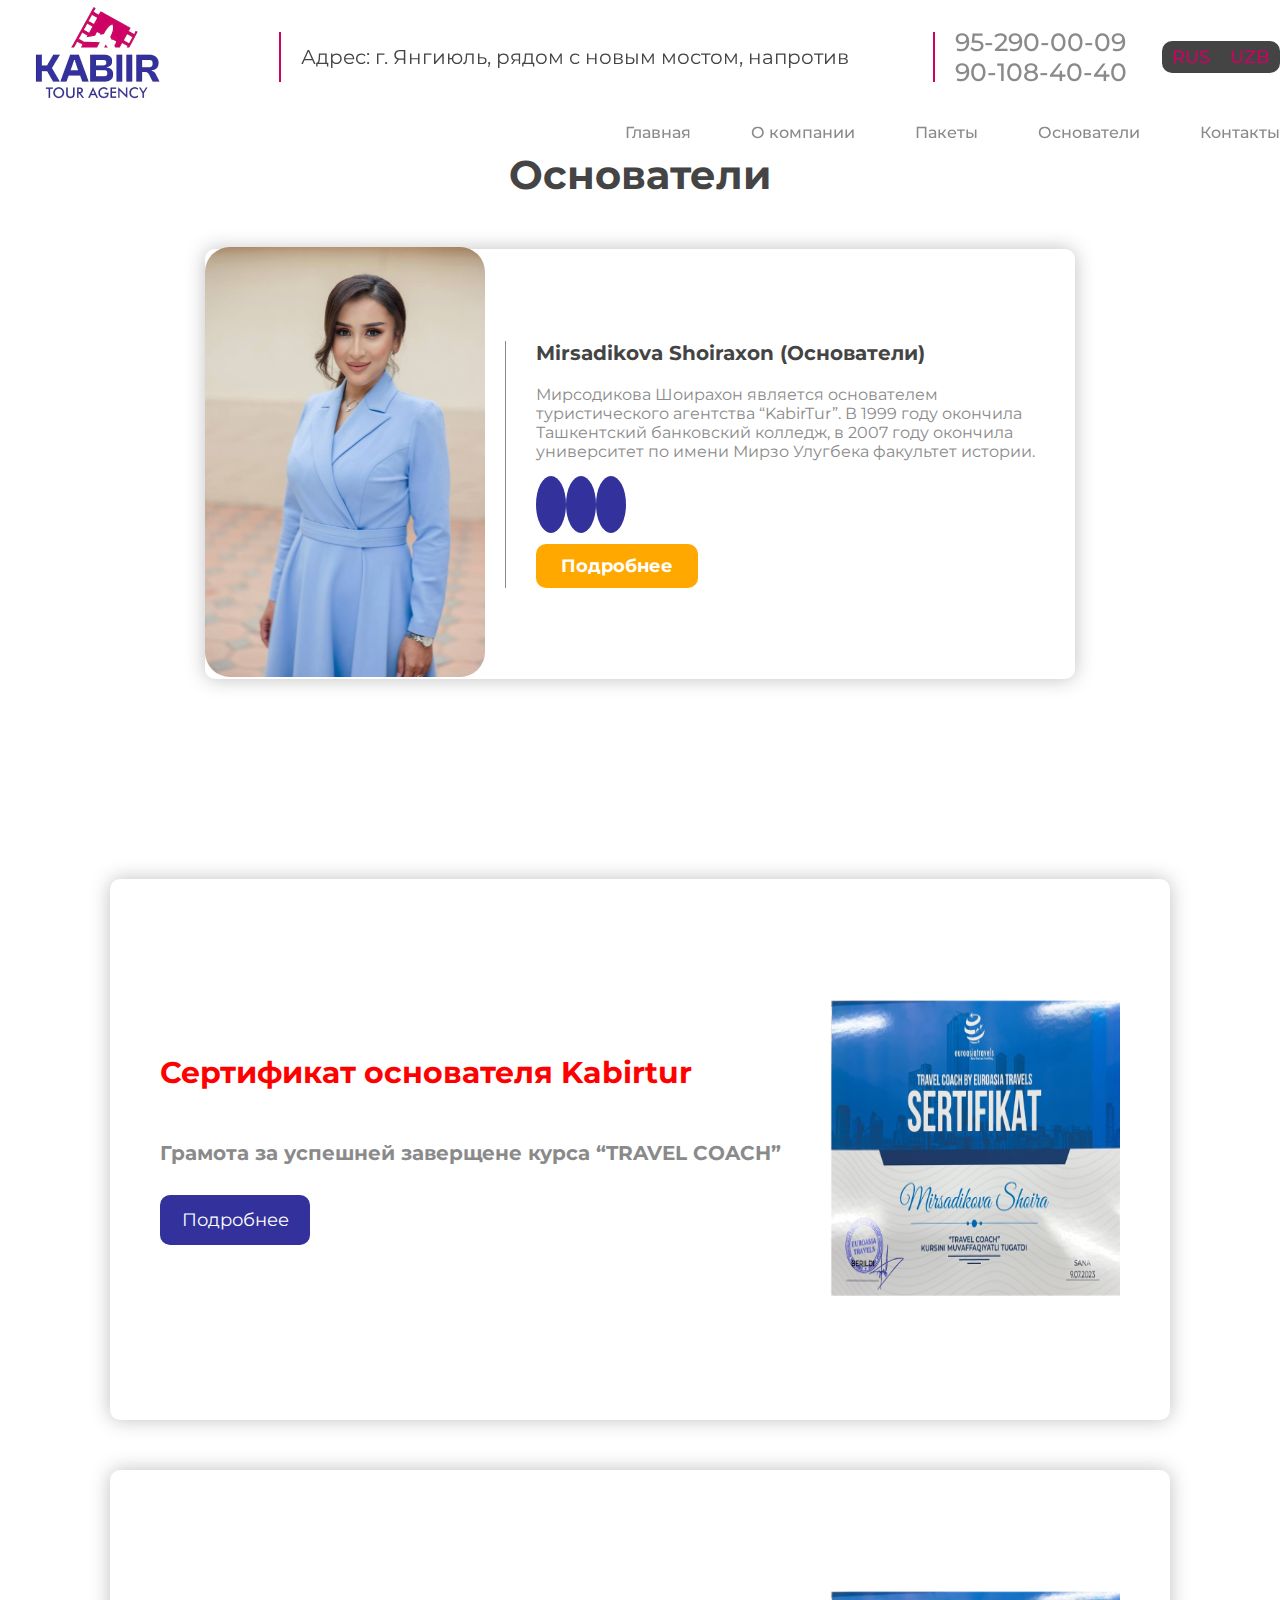
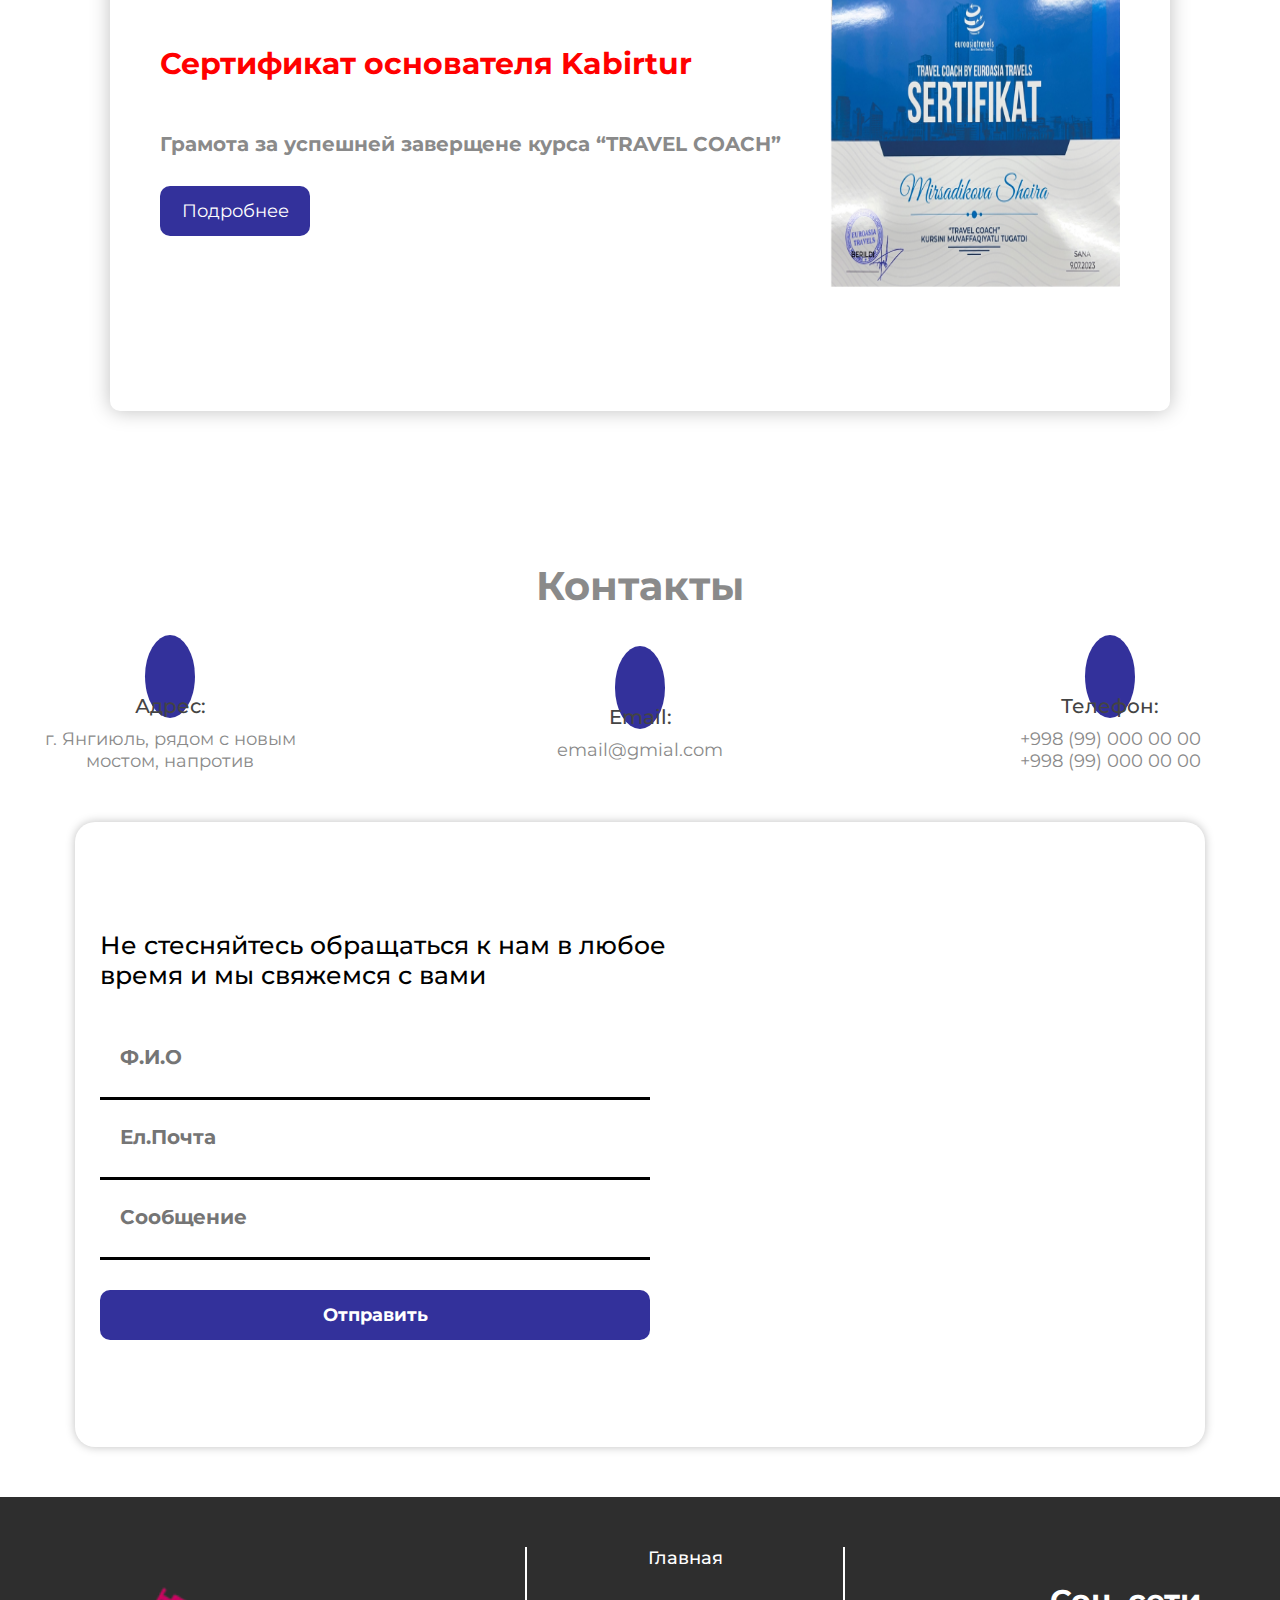
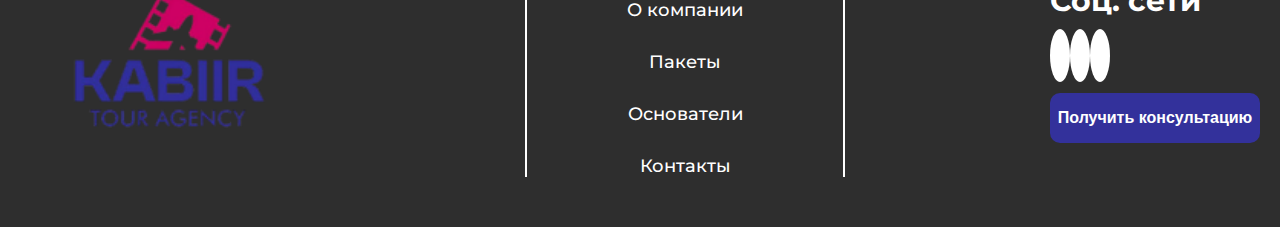
<file: founders.html>
<!DOCTYPE html>
<html lang="en">

<head>
    <meta charset="UTF-8">
    <meta http-equiv="X-UA-Compatible" content="IE=edge">
    <meta name="viewport" content="width=device-width, initial-scale=1.0">
    <title>Основатели</title>

    <!-- CUSTOM CSS -->
    <link rel="stylesheet" href="css/style.css">
</head>

<body>
    <!-- HEADER STARTS -->
    <header>
        <div class="container">
            <div class="top__bar">
                <a href="index.html">
                    <img src="img/Kabir__logo.png" alt="">
                </a>

                <div class="top__bar-adress">
                    <a href="#"><i class="fa-solid fa-location-dot"></i></a>

                    <p>
                        Адрес: г. Янгиюль, рядом с новым
                        мостом, напротив
                    </p>
                </div>

                <div class="top__bar-contact">
                    <a href="#"><i class="fa-solid fa-phone"></i></a>

                    <div class="top__bar-contact-number">
                        <h4><a href="#">95-290-00-09</a></h4>
                        <h4><a href="#">90-108-40-40</a></h4>
                    </div>
                </div>

                <div class="top__bar-btn">
                    <button>RUS</button>
                    <button>UZB</button>
                </div>

                <div class="burger">
                    <span class="bar"></span>
                    <span class="bar"></span>
                    <span class="bar"></span>
                </div>
            </div>

            <nav>
                <div class="nav__conetent">

                    <ul class="nav__list">
                        <li><a href="index.html">Главная</a></li>
                        <li><a href="about.html">О компании</a></li>
                        <li><a href="tours.html">Пакеты</a></li>
                        <li><a href="founders.html">Основатели</a></li>
                        <li><a href="contact.html">Контакты</a></li>

                        <div class="nav-adress">
                            <a href="#"><i class="fa-solid fa-location-dot"></i></a>

                            <p>
                                Адрес: г. Янгиюль, рядом с новым
                                мостом, напротив
                            </p>
                        </div>

                        <div class="nav-contact">
                            <a href="#"><i class="fa-solid fa-phone"></i></a>

                            <div class="nav-contact-number">
                                <h4><a href="#">95-290-00-09</a></h4>
                                <h4><a href="#">90-108-40-40</a></h4>
                            </div>
                        </div>
                    </ul>
                </div>
            </nav>
        </div>
    </header>
    <!-- HEADER STARTS -->

    <!-- MAIN STARTS -->
    <main>
        <section class="founder">
            <div class="container">
                <h2>
                    Основатели
                </h2>

                <div class="founder__content">
                    <div>
                        <div class="founder__block">
                            <img src="img/founder__img.png" alt="">
                        </div>

                        <div class="founder__info">
                            <h3>Mirsadikova Shoiraxon (Основатели)</h3>

                            <p>
                                Мирсодикова Шоирахон является основателем туристического
                                агентства “KabirTur”. В 1999 году окончила Ташкентский банковский
                                колледж, в 2007 году окончила университет по имени Мирзо Улугбека
                                факультет истории.
                            </p>

                            <div>
                                <a href="#"><i class="fa-brands fa-instagram"></i></a>
                                <a href="#"><i class="fa-brands fa-telegram"></i></a>
                                <a href="#"><i class="fa-solid fa-envelope"></i></a>
                            </div>

                            <a href="#">
                                <button>Подробнее</button>
                            </a>
                        </div>
                    </div>
                </div>
            </div>
        </section>

        <section class="certificate">
            <div class="container">
                <div class="certificate__box">
                    <div>
                        <div class="certificate__info">
                            <h3>
                                Сертификат основателя
                                Kabirtur
                            </h3>

                            <p>
                                Грамота за успешней заверщене курса
                                “TRAVEL COACH”
                            </p>

                            <a href="#">
                                <button>Подробнее</button>
                            </a>
                        </div>

                        <div class="certificate__block">
                            <img src="img/EUROASIA 1.png" alt="">
                        </div>
                    </div>

                    <div>
                        <div class="certificate__info">
                            <h3>
                                Сертификат основателя
                                Kabirtur
                            </h3>

                            <p>
                                Грамота за успешней заверщене курса
                                “TRAVEL COACH”
                            </p>

                            <a href="#">
                                <button>Подробнее</button>
                            </a>
                        </div>

                        <div class="certificate__block">
                            <img src="img/EUROASIA 1.png" alt="">
                        </div>
                    </div>
                </div>
            </div>
        </section>

        <section class="contact">
            <div class="container">
                <h2>
                    Контакты
                </h2>

                <div class="contact__social">
                    <div>
                        <a href="#"><i class="fa-solid fa-location-dot"></i> </a>

                        <div>
                            <h4>Адрес:</h4>

                            <a href="#"> г. Янгиюль, рядом с новым мостом, напротив </a>
                        </div>

                    </div>

                    <div>
                        <a href="#"><i class="fa-solid fa-location-dot"></i> </a>

                        <div>
                            <h4>Email:</h4>

                            <a href="#"> email@gmial.com</a>
                        </div>

                    </div>

                    <div>
                        <a href="#"><i class="fa-solid fa-location-dot"></i> </a>

                        <div>
                            <h4>Телефон: </h4>

                            <a href="#"> +998 (99) 000 00 00 </a>

                            <a href="#">+998 (99) 000 00 00</a>
                        </div>

                    </div>
                </div>

                <div class="contact__box">
                    <div class="contact__content">
                        <form>
                            <h3>
                                Не стесняйтесь обращаться к нам в любое
                                время и мы свяжемся с вами
                            </h3>
    
                            <input type="text" placeholder="Ф.И.О" required>
                            <input type="text" placeholder="Ел.Почта" required>
                            <input type="text" placeholder="Сообщение">
    
                            <button>
                                Отправить
                            </button>
                        </form>
    
                        <div>
                            <iframe src="https://www.google.com/maps/embed?pb=!1m18!1m12!1m3!1d3005.9103748904404!2d69.05292937655604!3d41.11464841286759!2m3!1f0!2f0!3f0!3m2!1i1024!2i768!4f13.1!3m3!1m2!1s0x38ae7b816d3f999b%3A0x2a7955e62e0d4137!2sZAFFA%20ACADEMY!5e0!3m2!1sru!2s!4v1710403350033!5m2!1sru!2s"  style="border:0;" allowfullscreen="" loading="lazy" referrerpolicy="no-referrer-when-downgrade"></iframe>
                        </div>
                    </div>
                </div>
            </div>
        </section>
    </main>
    <!-- MAIN END -->

    <!-- FOOTER STARTS -->
    <footer>
        <div class="container">
            <div class="footer__content">
                <div class="footer__box">
                    <a href="index.html">
                        <img src="img/Kabir__logo.png" alt="">
                    </a>
                </div>

                <div class="footer__links">
                    <li><a href="index.html">Главная</a></li>
                    <li><a href="about.html">О компании </a></li>
                    <li><a href="tours.html">Пакеты</a></li>
                    <li><a href="founders.html">Основатели</a></li>
                    <li><a href="contact.html">Контакты</a></li>
                </div>

                <div class="footer__social">
                    <h2>Соц. сети</h2>

                    <div>
                        <a href="#"><i class="fa-brands fa-instagram"></i></a>
                        <a href="#"><i class="fa-brands fa-telegram"></i></a>
                        <a href="#"><i class="fa-solid fa-envelope"></i></a>
                    </div>

                    <a href="#">
                        <button>Получить консультацию</button>
                    </a>
                </div>
            </div>
        </div>
    </footer>
    <!-- FOOTER END -->



    <!--CUSTOM JS  -->
    <script src="js/main.js"></script>
    <!-- FONT AWESOME -->
    <script src="libs/FontAwesome.js"></script>
</body>

</html>
</file>
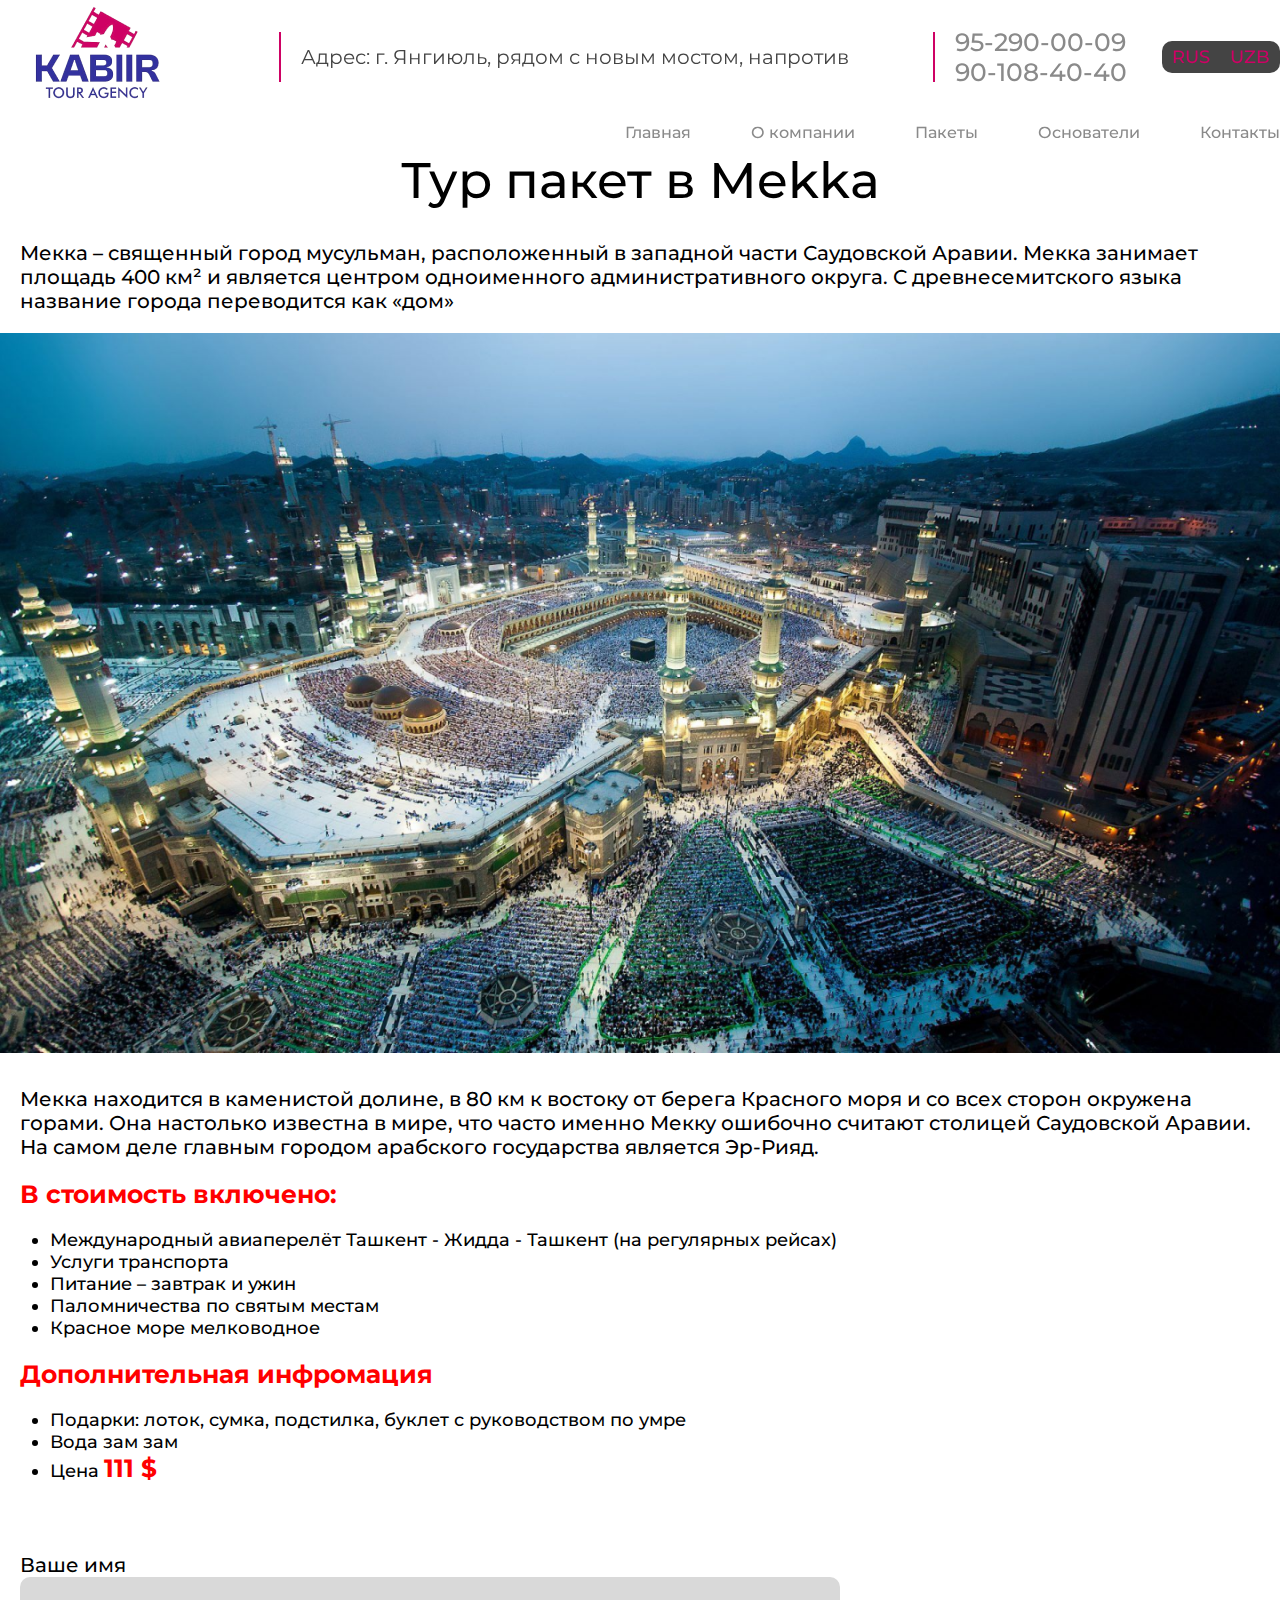
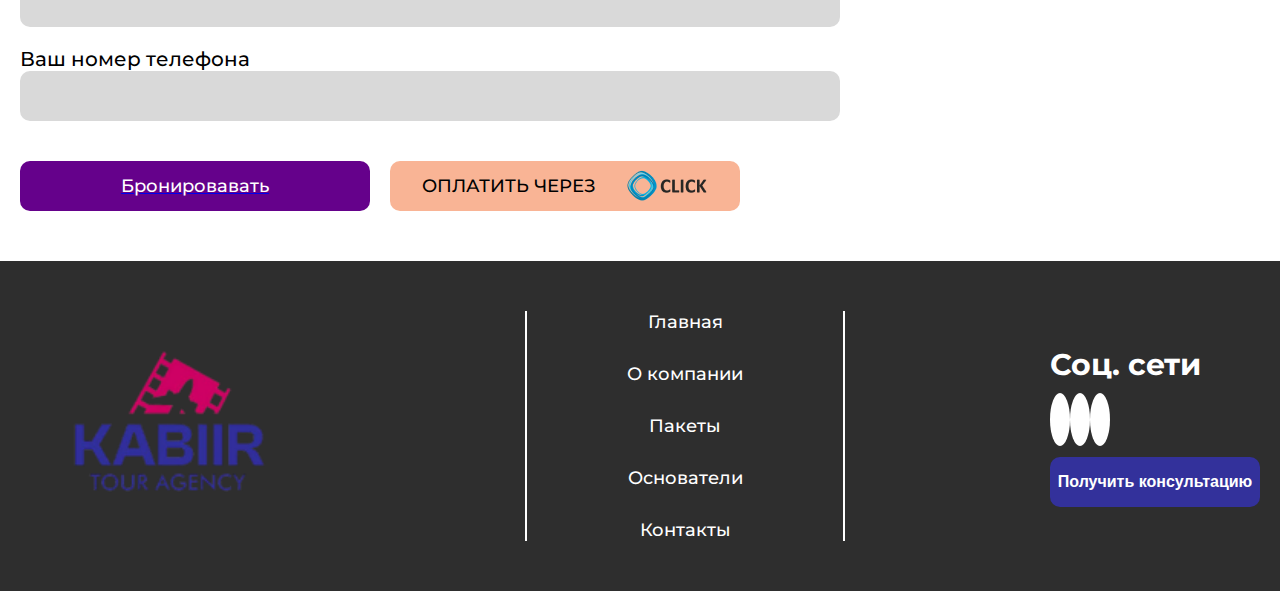
<file: pakage.html>
<!DOCTYPE html>
<html lang="en">

<head>
    <meta charset="UTF-8">
    <meta http-equiv="X-UA-Compatible" content="IE=edge">
    <meta name="viewport" content="width=device-width, initial-scale=1.0">
    <title>Тур пакет</title>

    <!-- CUSTOM CSS -->
    <link rel="stylesheet" href="css/style.css">
</head>

<body>
    <!-- HEADER STARTS -->
    <header>
        <div class="container">
            <div class="top__bar">
                <a href="index.html">
                    <img src="img/Kabir__logo.png" alt="">
                </a>

                <div class="top__bar-adress">
                    <a href="#"><i class="fa-solid fa-location-dot"></i></a>

                    <p>
                        Адрес: г. Янгиюль, рядом с новым
                        мостом, напротив
                    </p>
                </div>

                <div class="top__bar-contact">
                    <a href="#"><i class="fa-solid fa-phone"></i></a>

                    <div class="top__bar-contact-number">
                        <h4><a href="#">95-290-00-09</a></h4>
                        <h4><a href="#">90-108-40-40</a></h4>
                    </div>
                </div>

                <div class="top__bar-btn">
                    <button>RUS</button>
                    <button>UZB</button>
                </div>

                <div class="burger">
                    <span class="bar"></span>
                    <span class="bar"></span>
                    <span class="bar"></span>
                </div>
            </div>

            <nav>
                <div class="nav__conetent">

                    <ul class="nav__list">
                        <li><a href="index.html">Главная</a></li>
                        <li><a href="about.html">О компании</a></li>
                        <li><a href="tours.html">Пакеты</a></li>
                        <li><a href="founders.html">Основатели</a></li>
                        <li><a href="contact.html">Контакты</a></li>

                        <div class="nav-adress">
                            <a href="#"><i class="fa-solid fa-location-dot"></i></a>

                            <p>
                                Адрес: г. Янгиюль, рядом с новым
                                мостом, напротив
                            </p>
                        </div>

                        <div class="nav-contact">
                            <a href="#"><i class="fa-solid fa-phone"></i></a>

                            <div class="nav-contact-number">
                                <h4><a href="#">95-290-00-09</a></h4>
                                <h4><a href="#">90-108-40-40</a></h4>
                            </div>
                        </div>
                    </ul>
                </div>
            </nav>
        </div>
    </header>
    <!-- HEADER STARTS -->

    <!-- MAIN STARTS -->
    <main>
        <section class="package">


            <div class="container">
                <h2>Тур пакет в Mekka</h2>

                <p>
                    Мекка – священный город мусульман, расположенный в западной части Саудовской Аравии. Мекка занимает
                    площадь 400 км² и является центром одноименного административного округа. С древнесемитского языка
                    название города переводится как «дом»
                </p>


                <div class="package__content">

                    <img src="img/package__bg.png" alt="">

                    <p>
                        Мекка находится в каменистой долине, в 80 км к востоку от берега Красного моря и со всех сторон
                        окружена горами. Она настолько известна в мире, что часто именно Мекку ошибочно считают столицей
                        Саудовской Аравии. На самом деле главным городом арабского государства является Эр-Рияд.
                    </p>

                    <div>
                        <h3>В стоимость включено:</h3>

                        <ul>
                            <li>Международный авиаперелёт Ташкент - Жидда - Ташкент (на регулярных рейсах)</li>
                            <li>Услуги транспорта</li>
                            <li>Питание – завтрак и ужин</li>
                            <li>Паломничества по святым местам</li>
                            <li>Красное море мелководное</li>
                        </ul>
                    </div>

                    <div>
                        <h3>Дополнительная инфромация</h3>

                        <ul>
                            <li>Подарки: лоток, сумка, подстилка, буклет с руководством по умре</li>
                            <li>Вода зам зам</li>
                            <li>Цена <span>111 $</span></li>
                        </ul>
                    </div>

                    <form action="sucsess.html">
                        <div>
                            <label for="">Ваше имя</label>
                            <input type="text" required>
                        </div>

                        <div>
                            <label for="">Ваш номер телефона</label>
                            <input type="text" required>
                        </div>

                        <div class="package__box">
                            <div>
                                <a href="sucsess.html">
                                    <button>Бронировавать</button>
                                </a>

                                <button >ОПЛАТИТЬ ЧЕРЕЗ <img src="img/article-original 2.png" alt=""></button>
                            </div>
                        </div>
                    </form>
                </div>
            </div>
        </section>
    </main>
    <!-- MAIN END -->

    <!-- FOOTER STARTS -->
    <footer>
        <div class="container">
            <div class="footer__content">
                <div class="footer__box">
                    <a href="index.html">
                        <img src="img/Kabir__logo.png" alt="">
                    </a>
                </div>

                <div class="footer__links">
                    <li><a href="index.html">Главная</a></li>
                    <li><a href="about.html">О компании </a></li>
                    <li><a href="tours.html">Пакеты</a></li>
                    <li><a href="founders.html">Основатели</a></li>
                    <li><a href="contact.html">Контакты</a></li>
                </div>

                <div class="footer__social">
                    <h2>Соц. сети</h2>

                    <div>
                        <a href="#"><i class="fa-brands fa-instagram"></i></a>
                        <a href="#"><i class="fa-brands fa-telegram"></i></a>
                        <a href="#"><i class="fa-solid fa-envelope"></i></a>
                    </div>

                    <a href="#">
                        <button>Получить консультацию</button>
                    </a>
                </div>
            </div>
        </div>
    </footer>
    <!-- FOOTER END -->



    <!--CUSTOM JS  -->
    <script src="js/main.js"></script>
    <!-- FONT AWESOME -->
    <script src="libs/FontAwesome.js"></script>
</body>

</html>
</file>
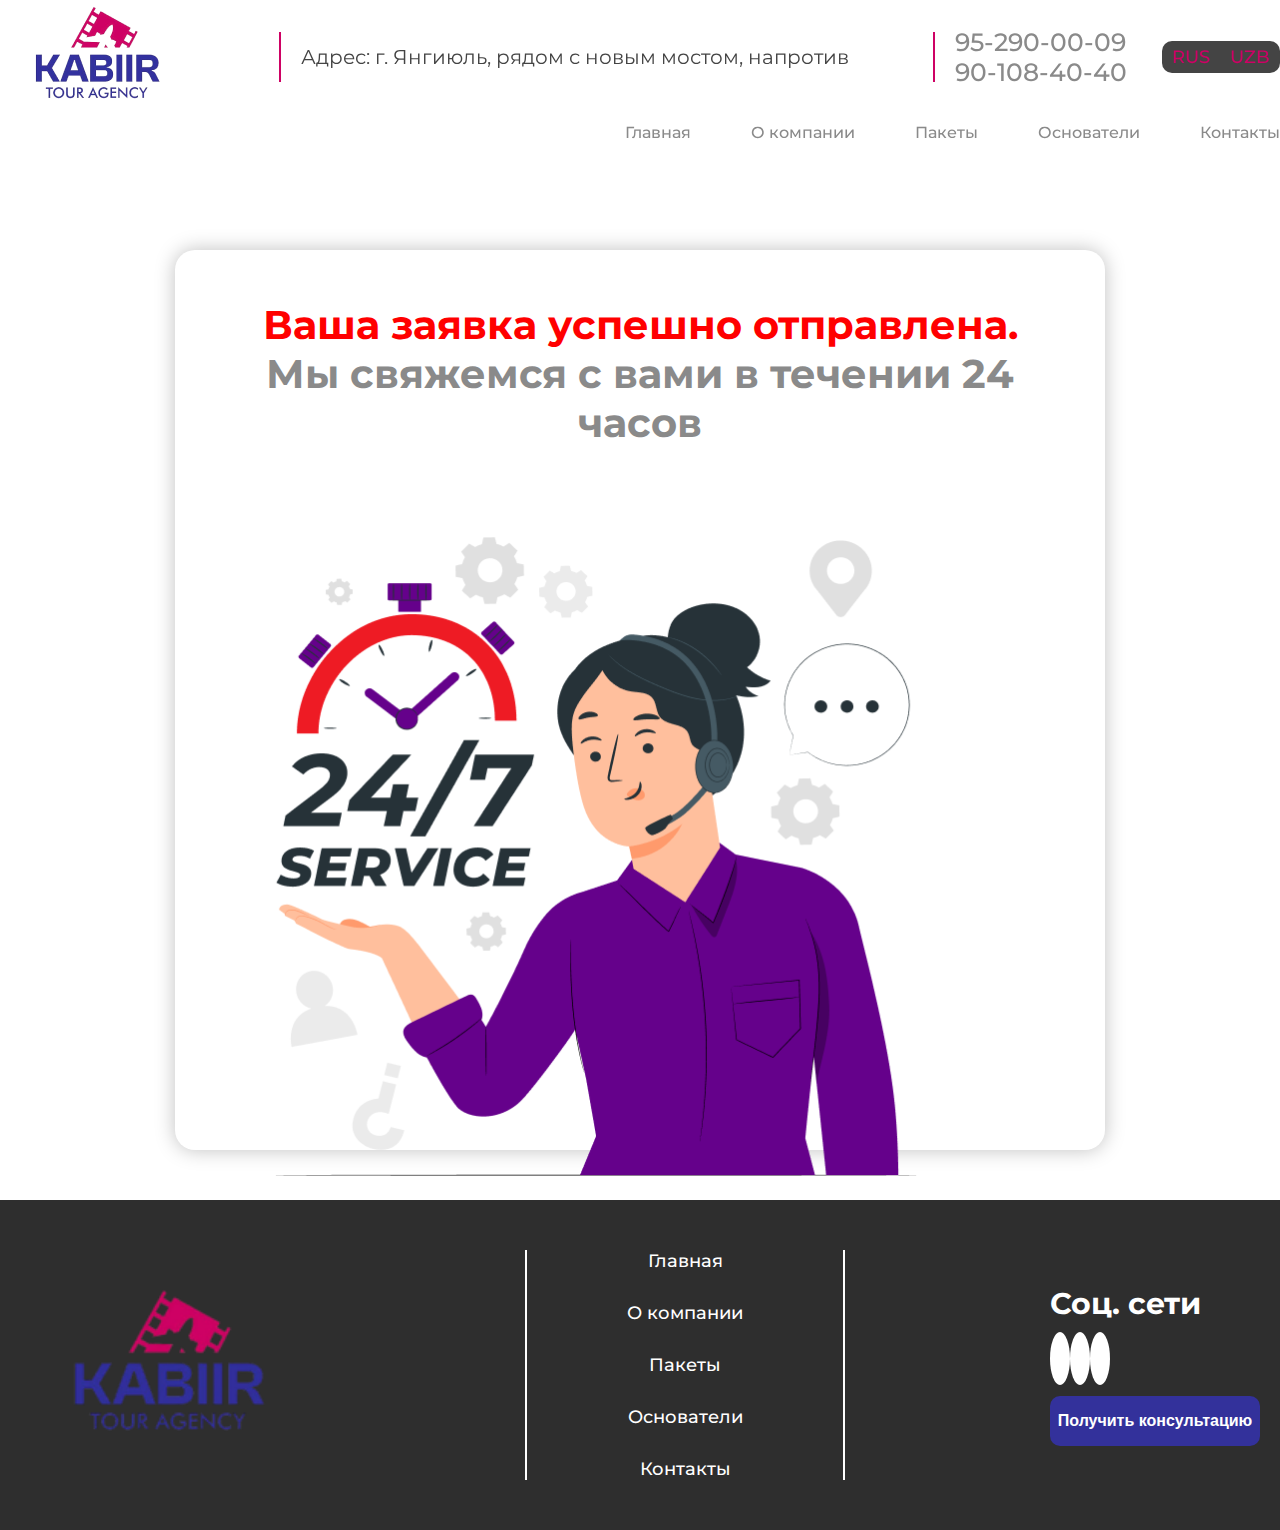
<file: sucsess.html>
<!DOCTYPE html>
<html lang="en">

<head>
    <meta charset="UTF-8">
    <meta http-equiv="X-UA-Compatible" content="IE=edge">
    <meta name="viewport" content="width=device-width, initial-scale=1.0">
    <title>Тур пакет</title>

    <!-- CUSTOM CSS -->
    <link rel="stylesheet" href="css/style.css">
</head>

<body>
    <!-- HEADER STARTS -->
    <header>
        <div class="container">
            <div class="top__bar">
                <a href="index.html">
                    <img src="img/Kabir__logo.png" alt="">
                </a>

                <div class="top__bar-adress">
                    <a href="#"><i class="fa-solid fa-location-dot"></i></a>

                    <p>
                        Адрес: г. Янгиюль, рядом с новым
                        мостом, напротив
                    </p>
                </div>

                <div class="top__bar-contact">
                    <a href="#"><i class="fa-solid fa-phone"></i></a>

                    <div class="top__bar-contact-number">
                        <h4><a href="#">95-290-00-09</a></h4>
                        <h4><a href="#">90-108-40-40</a></h4>
                    </div>
                </div>

                <div class="top__bar-btn">
                    <button>RUS</button>
                    <button>UZB</button>
                </div>

                <div class="burger">
                    <span class="bar"></span>
                    <span class="bar"></span>
                    <span class="bar"></span>
                </div>
            </div>

            <nav>
                <div class="nav__conetent">

                    <ul class="nav__list">
                        <li><a href="index.html">Главная</a></li>
                        <li><a href="about.html">О компании</a></li>
                        <li><a href="tours.html">Пакеты</a></li>
                        <li><a href="founders.html">Основатели</a></li>
                        <li><a href="contact.html">Контакты</a></li>

                        <div class="nav-adress">
                            <a href="#"><i class="fa-solid fa-location-dot"></i></a>

                            <p>
                                Адрес: г. Янгиюль, рядом с новым
                                мостом, напротив
                            </p>
                        </div>

                        <div class="nav-contact">
                            <a href="#"><i class="fa-solid fa-phone"></i></a>

                            <div class="nav-contact-number">
                                <h4><a href="#">95-290-00-09</a></h4>
                                <h4><a href="#">90-108-40-40</a></h4>
                            </div>
                        </div>
                    </ul>
                </div>
            </nav>
        </div>
    </header>
    <!-- HEADER STARTS -->

    <!-- MAIN STARTS -->
    <main>
        <section class="succsess">
            <div class="container">
                <div>
                    <div>
                        <h2>
                            <span>Ваша заявка успешно отправлена.</span>
                            Мы свяжемся с вами в течении
                            24 часов
                        </h2>
    
                        <img class="succsess__img" src="img/succsess__img.png" alt="">
                    </div>
                </div>
            </div>
        </section>
    </main>
    <!-- MAIN END -->

    <!-- FOOTER STARTS -->
    <footer>
        <div class="container">
            <div class="footer__content">
                <div class="footer__box">
                    <a href="index.html">
                        <img src="img/Kabir__logo.png" alt="">
                    </a>
                </div>

                <div class="footer__links">
                    <li><a href="index.html">Главная</a></li>
                    <li><a href="about.html">О компании </a></li>
                    <li><a href="tours.html">Пакеты</a></li>
                    <li><a href="founders.html">Основатели</a></li>
                    <li><a href="contact.html">Контакты</a></li>
                </div>

                <div class="footer__social">
                    <h2>Соц. сети</h2>

                    <div>
                        <a href="#"><i class="fa-brands fa-instagram"></i></a>
                        <a href="#"><i class="fa-brands fa-telegram"></i></a>
                        <a href="#"><i class="fa-solid fa-envelope"></i></a>
                    </div>

                    <a href="#">
                        <button>Получить консультацию</button>
                    </a>
                </div>
            </div>
        </div>
    </footer>
    <!-- FOOTER END -->



    <!--CUSTOM JS  -->
    <script src="js/main.js"></script>
    <!-- FONT AWESOME -->
    <script src="libs/FontAwesome.js"></script>
</body>

</html>
</file>
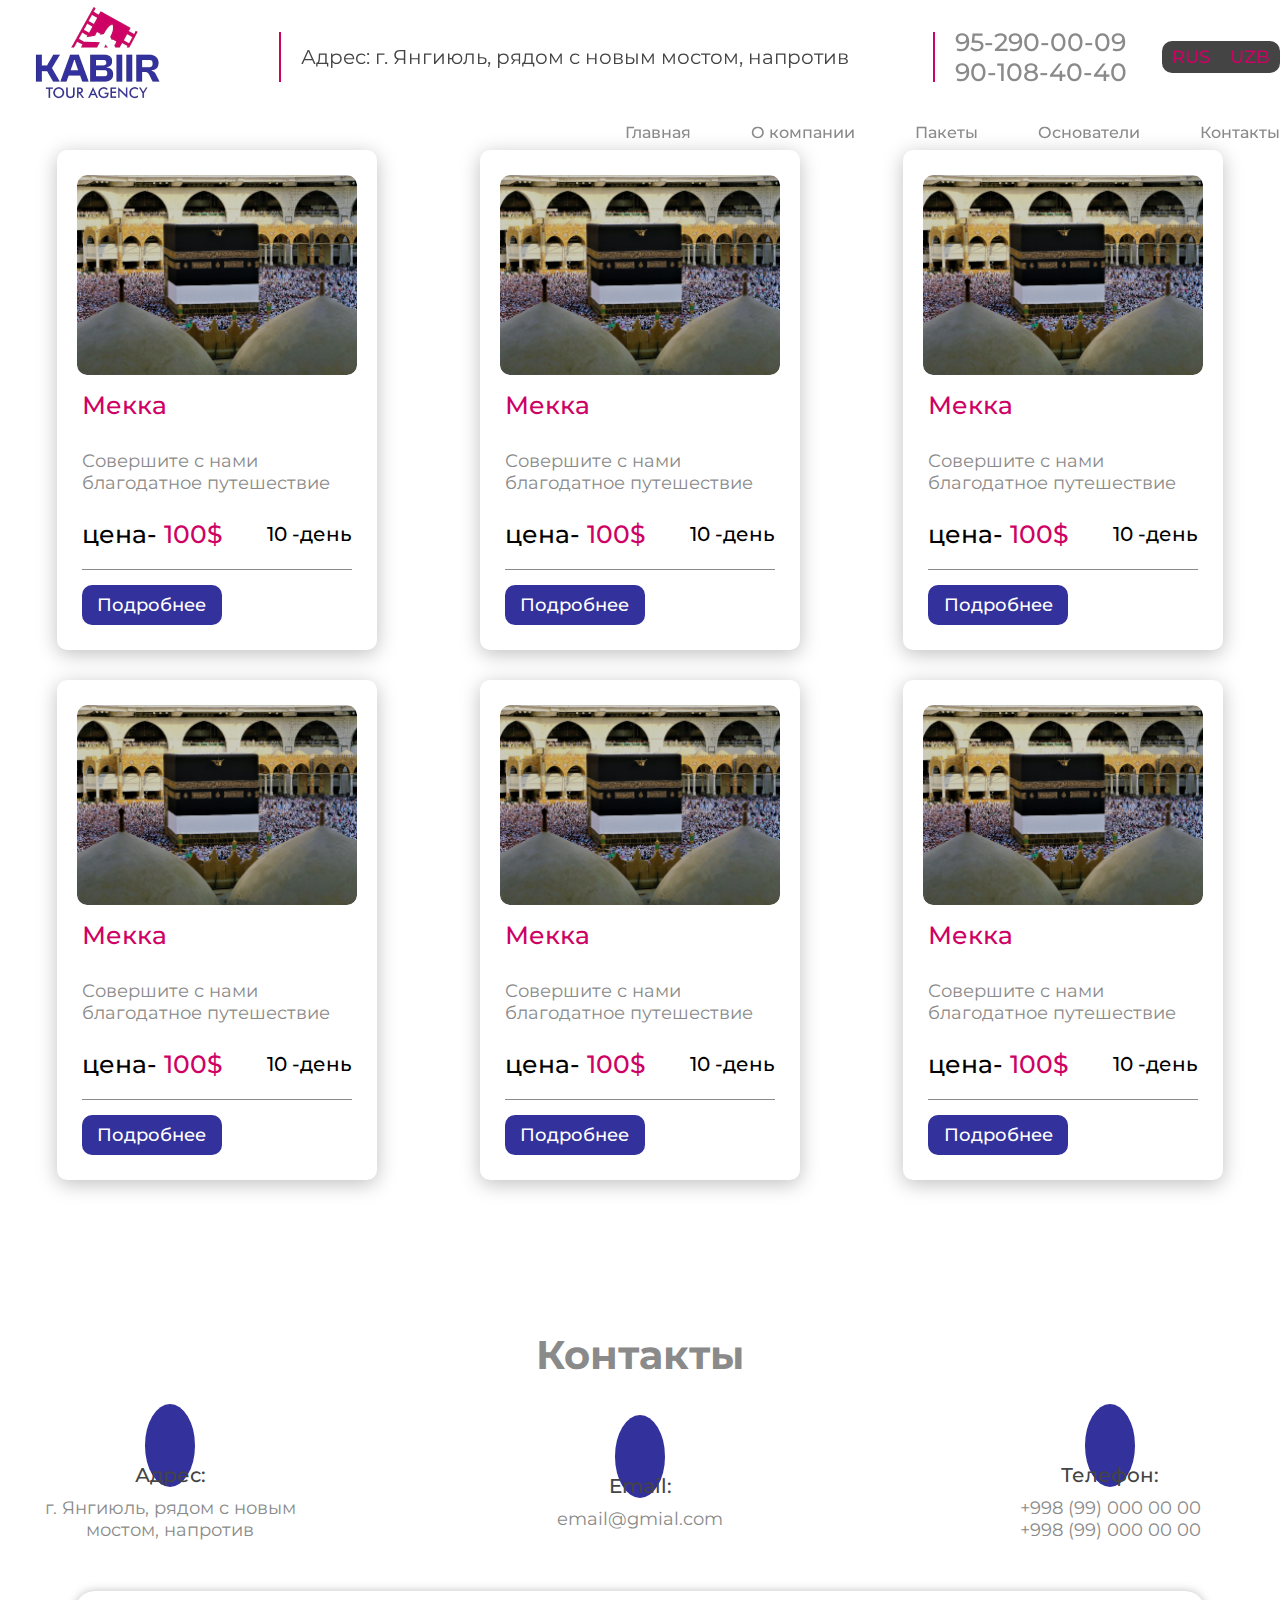
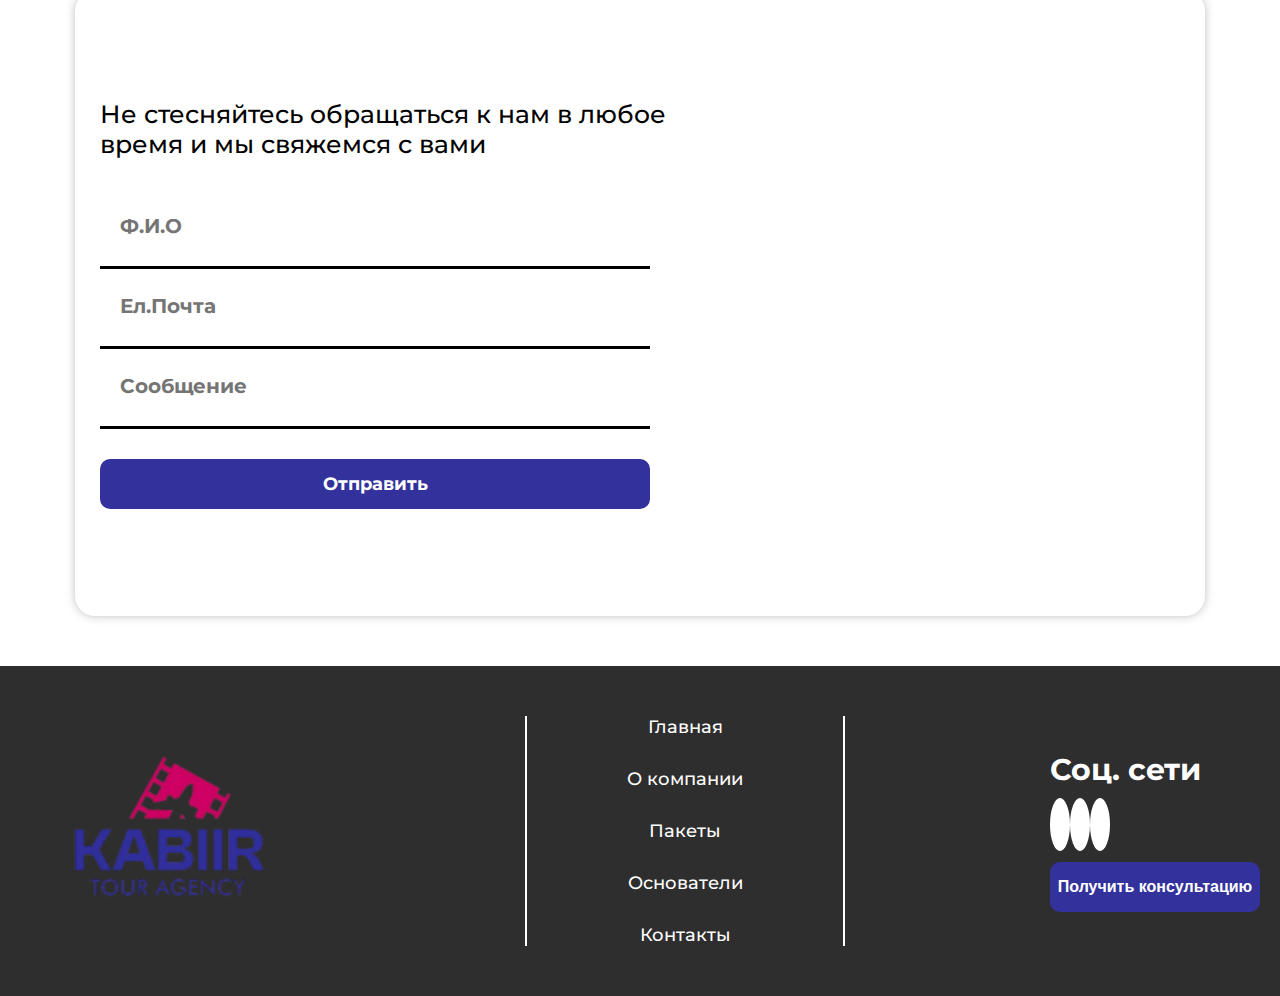
<file: tours.html>
<!DOCTYPE html>
<html lang="en">

<head>
    <meta charset="UTF-8">
    <meta http-equiv="X-UA-Compatible" content="IE=edge">
    <meta name="viewport" content="width=device-width, initial-scale=1.0">
    <title>Туры</title>

    <!-- CUSTOM CSS -->
    <link rel="stylesheet" href="css/style.css">
</head>

<body>
    <!-- HEADER STARTS -->
    <header>
        <div class="container">
            <div class="top__bar">
                <a href="index.html">
                    <img src="img/Kabir__logo.png" alt="">
                </a>

                <div class="top__bar-adress">
                    <a href="#"><i class="fa-solid fa-location-dot"></i></a>

                    <p>
                        Адрес: г. Янгиюль, рядом с новым
                        мостом, напротив
                    </p>
                </div>

                <div class="top__bar-contact">
                    <a href="#"><i class="fa-solid fa-phone"></i></a>

                    <div class="top__bar-contact-number">
                        <h4><a href="#">95-290-00-09</a></h4>
                        <h4><a href="#">90-108-40-40</a></h4>
                    </div>
                </div>

                <div class="top__bar-btn">
                    <button>RUS</button>
                    <button>UZB</button>
                </div>

                <div class="burger">
                    <span class="bar"></span>
                    <span class="bar"></span>
                    <span class="bar"></span>
                </div>
            </div>

            <nav>
                <div class="nav__conetent">

                    <ul class="nav__list">
                        <li><a href="index.html">Главная</a></li>
                        <li><a href="about.html">О компании</a></li>
                        <li><a href="tours.html">Пакеты</a></li>
                        <li><a href="founders.html">Основатели</a></li>
                        <li><a href="contact.html">Контакты</a></li>

                        <div class="nav-adress">
                            <a href="#"><i class="fa-solid fa-location-dot"></i></a>

                            <p>
                                Адрес: г. Янгиюль, рядом с новым
                                мостом, напротив
                            </p>
                        </div>

                        <div class="nav-contact">
                            <a href="#"><i class="fa-solid fa-phone"></i></a>

                            <div class="nav-contact-number">
                                <h4><a href="#">95-290-00-09</a></h4>
                                <h4><a href="#">90-108-40-40</a></h4>
                            </div>
                        </div>
                    </ul>
                </div>
            </nav>
        </div>
    </header>
    <!-- HEADER STARTS -->

    <!-- MAIN STARTS -->
    <main>
        <section class="tours">
            <div class="container">
                <div class="tours__content">
                    <div>
                        <div class="tours__box">
                            <img src="img/tours__img.png" alt="">
                        </div>

                        <div class="tours__info">
                            <h4>Мекка</h4>

                            <p>Совершите с нами благодатное путешествие</p>

                            <div>
                                <h4>цена- <span>100$</span></h4>

                                <h3><span>10</span> -день</h3>
                            </div>

                            <a href="pakage.html">
                                <button>Подробнее</button>
                            </a>
                        </div>
                    </div>

                    <div>
                        <div class="tours__box">
                            <img src="img/tours__img.png" alt="">
                        </div>

                        <div class="tours__info">
                            <h4>Мекка</h4>

                            <p>Совершите с нами благодатное путешествие</p>

                            <div>
                                <h4>цена- <span>100$</span></h4>

                                <h3><span>10</span> -день</h3>
                            </div>

                            <a href="pakage.html">
                                <button>Подробнее</button>
                            </a>
                        </div>
                    </div>

                    <div>
                        <div class="tours__box">
                            <img src="img/tours__img.png" alt="">
                        </div>

                        <div class="tours__info">
                            <h4>Мекка</h4>

                            <p>Совершите с нами благодатное путешествие</p>

                            <div>
                                <h4>цена- <span>100$</span></h4>

                                <h3><span>10</span> -день</h3>
                            </div>

                            <a href="pakage.html">
                                <button>Подробнее</button>
                            </a>
                        </div>
                    </div>

                    <div>
                        <div class="tours__box">
                            <img src="img/tours__img.png" alt="">
                        </div>

                        <div class="tours__info">
                            <h4>Мекка</h4>

                            <p>Совершите с нами благодатное путешествие</p>

                            <div>
                                <h4>цена- <span>100$</span></h4>

                                <h3><span>10</span> -день</h3>
                            </div>

                            <a href="pakage.html">
                                <button>Подробнее</button>
                            </a>
                        </div>
                    </div>

                    <div>
                        <div class="tours__box">
                            <img src="img/tours__img.png" alt="">
                        </div>

                        <div class="tours__info">
                            <h4>Мекка</h4>

                            <p>Совершите с нами благодатное путешествие</p>

                            <div>
                                <h4>цена- <span>100$</span></h4>

                                <h3><span>10</span> -день</h3>
                            </div>

                            <a href="pakage.html">
                                <button>Подробнее</button>
                            </a>
                        </div>
                    </div>

                    <div>
                        <div class="tours__box">
                            <img src="img/tours__img.png" alt="">
                        </div>

                        <div class="tours__info">
                            <h4>Мекка</h4>

                            <p>Совершите с нами благодатное путешествие</p>

                            <div>
                                <h4>цена- <span>100$</span></h4>

                                <h3><span>10</span> -день</h3>
                            </div>

                            <a href="pakage.html">
                                <button>Подробнее</button>
                            </a>
                        </div>
                    </div>

                </div>
            </div>
        </section>

        <section class="contact">
            <div class="container">
                <h2>
                    Контакты
                </h2>

                <div class="contact__social">
                    <div>
                        <a href="#"><i class="fa-solid fa-location-dot"></i> </a>

                        <div>
                            <h4>Адрес:</h4>

                            <a href="#"> г. Янгиюль, рядом с новым мостом, напротив </a>
                        </div>

                    </div>

                    <div>
                        <a href="#"><i class="fa-solid fa-location-dot"></i> </a>

                        <div>
                            <h4>Email:</h4>

                            <a href="#"> email@gmial.com</a>
                        </div>

                    </div>

                    <div>
                        <a href="#"><i class="fa-solid fa-location-dot"></i> </a>

                        <div>
                            <h4>Телефон: </h4>

                            <a href="#"> +998 (99) 000 00 00 </a>

                            <a href="#">+998 (99) 000 00 00</a>
                        </div>

                    </div>
                </div>

                <div class="contact__box">
                    <div class="contact__content">
                        <form>
                            <h3>
                                Не стесняйтесь обращаться к нам в любое
                                время и мы свяжемся с вами
                            </h3>

                            <input type="text" placeholder="Ф.И.О" required>
                            <input type="text" placeholder="Ел.Почта" required>
                            <input type="text" placeholder="Сообщение">

                            <button>
                                Отправить
                            </button>
                        </form>

                        <div>
                            <iframe
                                src="https://www.google.com/maps/embed?pb=!1m18!1m12!1m3!1d3005.9103748904404!2d69.05292937655604!3d41.11464841286759!2m3!1f0!2f0!3f0!3m2!1i1024!2i768!4f13.1!3m3!1m2!1s0x38ae7b816d3f999b%3A0x2a7955e62e0d4137!2sZAFFA%20ACADEMY!5e0!3m2!1sru!2s!4v1710403350033!5m2!1sru!2s"
                                style="border:0;" allowfullscreen="" loading="lazy"
                                referrerpolicy="no-referrer-when-downgrade"></iframe>
                        </div>
                    </div>
                </div>
            </div>
        </section>
    </main>
    <!-- MAIN END -->

    <!-- FOOTER STARTS -->
    <footer>
        <div class="container">
            <div class="footer__content">
                <div class="footer__box">
                    <a href="index.html">
                        <img src="img/Kabir__logo.png" alt="">
                    </a>
                </div>

                <div class="footer__links">
                    <li><a href="index.html">Главная</a></li>
                    <li><a href="about.html">О компании </a></li>
                    <li><a href="tours.html">Пакеты</a></li>
                    <li><a href="founders.html">Основатели</a></li>
                    <li><a href="contact.html">Контакты</a></li>
                </div>

                <div class="footer__social">
                    <h2>Соц. сети</h2>

                    <div>
                        <a href="#"><i class="fa-brands fa-instagram"></i></a>
                        <a href="#"><i class="fa-brands fa-telegram"></i></a>
                        <a href="#"><i class="fa-solid fa-envelope"></i></a>
                    </div>

                    <a href="#">
                        <button>Получить консультацию</button>
                    </a>
                </div>
            </div>
        </div>
    </footer>
    <!-- FOOTER END -->



    <!--CUSTOM JS  -->
    <script src="js/main.js"></script>
    <!-- FONT AWESOME -->
    <script src="libs/FontAwesome.js"></script>
</body>

</html>
</file>
<file: css/style.css>
@import url(fonts.css);
* {
  margin: 0;
  padding: 0;
  box-sizing: border-box;
}

.container {
  max-width: 1400px;
  margin-left: auto;
  margin-right: auto;
}

header {
  position: fixed;
  top: 0;
  right: 0;
  width: 100%;
  z-index: 99999;
  transition: 0.2s linear;
}
header .top__bar {
  display: flex;
  justify-content: space-between;
  align-items: center;
  background: white;
}
header .top__bar-adress {
  display: flex;
  justify-content: space-between;
  align-items: center;
}
@media (max-width: 1190px) {
  header .top__bar-adress {
    display: none;
  }
}
header .top__bar-adress > a {
  text-decoration: none;
}
header .top__bar-adress > a i {
  color: #444444;
  font-size: 30px;
  width: 50px;
  height: 50px;
  border: none;
  border-right: 2px solid #CE0164;
  padding-right: 30px;
  margin-right: 20px;
  display: flex;
  justify-content: center;
  align-items: center;
}
header .top__bar-adress > p {
  color: #444444;
  font-family: mont;
  font-size: 20px;
  font-weight: 400;
}
header .top__bar-contact {
  display: flex;
  justify-content: space-between;
  align-items: center;
}
@media (max-width: 1190px) {
  header .top__bar-contact {
    display: none;
  }
}
header .top__bar-contact > a {
  text-decoration: none;
}
header .top__bar-contact > a i {
  width: 50px;
  height: 50px;
  color: #444444;
  font-size: 30px;
  border-right: 2px solid #CE0164;
  padding-right: 30px;
  margin-right: 20px;
  display: flex;
  justify-content: center;
  align-items: center;
}
header .top__bar-contact-number h4 > a {
  text-decoration: none;
  color: #8A8A8A;
  font-family: mont;
  font-size: 25px;
  font-weight: 500;
}
@media (max-width: 1212px) {
  header .top__bar-contact-number h4 > a {
    font-size: 20px;
  }
}
header .top__bar-btn {
  display: flex;
  justify-content: center;
  align-items: center;
}
@media (max-width: 400px) {
  header .top__bar-btn {
    display: none;
  }
}
header .top__bar-btn > button {
  color: #CE0164;
  background: #444444;
  padding: 5px 10px;
  font-family: mont;
  font-size: 18px;
  font-weight: 500;
  border-radius: 10px 0px 0px 10px;
  border: none;
  transition: all 0.2s linear;
}
header .top__bar-btn > button:hover {
  cursor: pointer;
  background: #CE0164;
  color: white;
  border-radius: 10px;
}
header .top__bar-btn > button:nth-of-type(2) {
  border-radius: 0px 10px 10px 0px;
}
header .top__bar-btn > button:nth-of-type(2):hover {
  cursor: pointer;
  background: #CE0164;
  color: white;
  border-radius: 10px;
}
header .top__bar .burger {
  display: none;
  cursor: pointer;
  border: none;
}
@media (max-width: 906px) {
  header .top__bar .burger {
    display: block;
    margin-right: 20px;
  }
}
header .top__bar .burger .bar {
  display: block;
  width: 25px;
  height: 3px;
  margin: 5px auto;
  transition: all 0.3s ease-in-out;
  background: rgb(0, 0, 0);
}
header .top__bar .burger.active .bar:nth-child(2) {
  opacity: 0;
}
header .top__bar .burger.active .bar:nth-child(1) {
  transform: translateY(8px) rotate(45deg);
}
header .top__bar .burger.active .bar:nth-child(3) {
  transform: translateY(-8px) rotate(-45deg);
}
header nav {
  position: relative;
  top: -50px;
}
header nav .nav__conetent {
  display: flex;
  justify-content: end;
  margin-top: 60px;
}
header nav .nav__conetent .nav__img {
  position: absolute;
  width: 800px;
  left: -100px;
  top: -60px;
  z-index: -1;
}
@media (max-width: 692px) {
  header nav .nav__conetent .nav__img {
    width: 100%;
  }
}
@media (max-width: 536px) {
  header nav .nav__conetent .nav__img {
    left: 0;
  }
}
@media (max-width: 906px) {
  header nav .nav__conetent {
    justify-content: center;
  }
}
header nav .nav__conetent .nav__list {
  display: flex;
  justify-content: center;
  align-items: center;
  gap: 60px;
}
@media (max-width: 906px) {
  header nav .nav__conetent .nav__list {
    position: fixed;
    right: -100%;
    flex-direction: column;
    background: #33319B;
    top: 113px;
    text-align: center;
    transition: 0.3s linear;
    padding-top: 50px;
    z-index: 2;
    width: 100%;
    padding-bottom: 50px;
    height: 100%;
  }
  header nav .nav__conetent .nav__list.active {
    right: 0;
  }
}
header nav .nav__conetent .nav__list li {
  list-style: none;
}
header nav .nav__conetent .nav__list li > a {
  color: #8A8A8A;
  font-family: "mont";
  font-size: 16px;
  font-weight: 500;
  text-decoration: none;
}
@media (max-width: 906px) {
  header nav .nav__conetent .nav__list li > a {
    color: white;
  }
}
header nav .nav__conetent .nav-adress {
  display: none;
}
@media (max-width: 906px) {
  header nav .nav__conetent .nav-adress {
    display: flex;
    flex-direction: column;
    justify-content: space-between;
    align-items: center;
  }
}
header nav .nav__conetent .nav-adress > a {
  text-decoration: none;
}
header nav .nav__conetent .nav-adress > a i {
  color: #444444;
  font-size: 30px;
  width: 50px;
  height: 50px;
  border: none;
  border-right: 2px solid #CE0164;
  padding-right: 30px;
  margin-right: 20px;
  display: flex;
  justify-content: center;
  align-items: center;
}
@media (max-width: 906px) {
  header nav .nav__conetent .nav-adress > a i {
    border: none;
    padding: 0;
    margin-bottom: 20px;
    margin-right: 0;
    color: white;
  }
}
header nav .nav__conetent .nav-adress > p {
  color: #444444;
  font-family: mont;
  font-size: 20px;
  font-weight: 400;
}
@media (max-width: 906px) {
  header nav .nav__conetent .nav-adress > p {
    color: white;
  }
}
header nav .nav__conetent .nav-contact {
  display: none;
}
@media (max-width: 906px) {
  header nav .nav__conetent .nav-contact {
    display: flex;
    flex-direction: column;
    justify-content: space-between;
    align-items: center;
  }
}
header nav .nav__conetent .nav-contact > a {
  text-decoration: none;
}
header nav .nav__conetent .nav-contact > a i {
  width: 50px;
  height: 50px;
  color: #444444;
  font-size: 30px;
  border-right: 2px solid #CE0164;
  padding-right: 30px;
  margin-right: 20px;
  display: flex;
  justify-content: center;
  align-items: center;
}
@media (max-width: 906px) {
  header nav .nav__conetent .nav-contact > a i {
    border: none;
    padding: 0;
    margin-bottom: 20px;
    margin-right: 0;
    color: white;
  }
}
header nav .nav__conetent .nav-contact-number h4 > a {
  text-decoration: none;
  color: #8A8A8A;
  font-family: mont;
  font-size: 25px;
  font-weight: 500;
}
@media (max-width: 1212px) {
  header nav .nav__conetent .nav-contact-number h4 > a {
    font-size: 20px;
  }
}
@media (max-width: 906px) {
  header nav .nav__conetent .nav-contact-number h4 > a {
    color: white;
  }
}

main .travel {
  margin-top: 150px;
}
main .travel__content {
  display: flex;
  justify-content: space-between;
  align-items: center;
}
@media (max-width: 1438px) {
  main .travel__content {
    margin-left: 20px;
    margin-right: 20px;
  }
}
@media (max-width: 974px) {
  main .travel__content {
    flex-direction: column-reverse;
  }
}
@media (max-width: 974px) {
  main .travel__content .travel__info {
    display: flex;
    flex-direction: column;
    justify-content: center;
    align-items: center;
    margin-top: 50px;
  }
}
main .travel__content .travel__info h1 {
  color: #444444;
  font-family: "mont";
  font-size: 50px;
  font-weight: 700;
}
@media (max-width: 1100px) {
  main .travel__content .travel__info h1 {
    font-size: 40px;
  }
}
@media (max-width: 974px) {
  main .travel__content .travel__info h1 {
    text-align: center;
  }
}
@media (max-width: 522px) {
  main .travel__content .travel__info h1 {
    font-size: 35px;
  }
}
main .travel__content .travel__info p {
  color: #8A8A8A;
  font-family: "mont";
  font-size: 20px;
  font-weight: 500;
  margin-top: 30px;
}
@media (max-width: 974px) {
  main .travel__content .travel__info p {
    text-align: center;
  }
}
main .travel__content .travel__info button {
  background: #33319B;
  color: white;
  font-family: "mont";
  font-size: 20px;
  font-weight: 500;
  padding: 15px 25px;
  border: none;
  border-radius: 5px;
  transition: all 0.2s linear;
  margin-top: 40px;
}
@media (max-width: 354px) {
  main .travel__content .travel__info button {
    font-size: 16px;
  }
}
main .travel__content .travel__info button:hover {
  background: white;
  color: #33319B;
  border: 2px solid #33319B;
  box-shadow: 0px 0px 10px #33319B;
  cursor: pointer;
}
main .travel__content .travel__block > img {
  width: 545px;
  height: 500px;
}
@media (max-width: 570px) {
  main .travel__content .travel__block > img {
    width: 100%;
    height: auto !important;
  }
}
main .about {
  position: relative;
  margin-top: 150px;
}
main .about .about__box-bg {
  display: flex;
  justify-content: center;
  align-items: center;
}
main .about .about__box-bg .about__bg {
  position: absolute;
  z-index: -1;
  top: -100px;
}
@media (max-width: 1042px) {
  main .about .about__box-bg .about__bg {
    width: 100%;
  }
}
main .about__content {
  display: flex;
  justify-content: space-between;
  align-items: center;
}
@media (max-width: 1322px) {
  main .about__content {
    margin-left: 20px;
    margin-right: 20px;
  }
}
@media (max-width: 1108px) {
  main .about__content {
    flex-direction: column;
  }
}
main .about__content .about__block > img {
  width: 600px;
  height: 600px;
}
@media (max-width: 612px) {
  main .about__content .about__block > img {
    width: 100%;
    height: auto;
  }
}
@media (max-width: 1108px) {
  main .about__content .about__info {
    margin-top: 50px;
  }
}
main .about__content .about__info > h4 {
  color: #CE0164;
  font-family: "mont";
  font-size: 25px;
  font-weight: 500;
}
@media (max-width: 394px) {
  main .about__content .about__info > h4 {
    text-align: center;
  }
}
main .about__content .about__info h2 {
  color: #444444;
  font-family: "mont";
  font-size: 40px;
  font-weight: 700;
}
@media (max-width: 422px) {
  main .about__content .about__info h2 {
    font-size: 30px;
    margin-top: 15px;
  }
}
@media (max-width: 394px) {
  main .about__content .about__info h2 {
    text-align: center;
  }
}
@media (max-width: 346px) {
  main .about__content .about__info h2 {
    font-size: 25px;
  }
}
main .about__content .about__info p {
  color: #8A8A8A;
  font-family: "mont";
  font-size: 20px;
  font-weight: 400;
  margin-top: 25px;
  margin-bottom: 20px;
}
@media (max-width: 512px) {
  main .about__content .about__info p {
    font-size: 18px;
  }
}
@media (max-width: 394px) {
  main .about__content .about__info p {
    text-align: center;
  }
}
main .about__content .about__info .about__services h3 {
  color: #444444;
  font-family: "mont";
  font-size: 18px;
  font-weight: 500;
  display: flex;
  margin-top: 15px;
}
main .about__content .about__info .about__services h3 > i {
  margin-right: 20px;
  font-size: 20px;
}
main .about__content .about__info .about__box {
  display: flex;
  justify-content: space-between;
  align-items: center;
  margin-top: 30px;
}
@media (max-width: 488px) {
  main .about__content .about__info .about__box {
    flex-direction: column;
    align-items: flex-start;
  }
}
@media (max-width: 394px) {
  main .about__content .about__info .about__box {
    align-items: center;
  }
}
main .about__content .about__info .about__box-price {
  display: flex;
  flex-direction: column;
  justify-content: center;
  align-items: center;
}
@media (max-width: 488px) {
  main .about__content .about__info .about__box-price {
    align-items: flex-start;
    margin-top: 30px;
  }
}
@media (max-width: 394px) {
  main .about__content .about__info .about__box-price {
    align-items: center;
  }
}
main .about__content .about__info .about__box-price > h5 {
  color: #CE0164;
  font-family: "mont";
  font-size: 35px;
  font-weight: 700;
  margin-bottom: 15px;
}
@media (max-width: 400px) {
  main .about__content .about__info .about__box-price > h5 {
    font-size: 25px;
  }
}
main .about__content .about__info .about__box-price > h4 {
  color: #444444;
  font-family: "mont";
  font-size: 25px;
  font-weight: 500;
}
main .tours {
  margin-top: 150px;
}
main .tours__content {
  display: grid;
  grid-template-columns: repeat(auto-fit, minmax(350px, 2fr));
  place-items: center;
  gap: 30px;
}
@media (max-width: 1426px) {
  main .tours__content {
    margin-left: 20px;
    margin-right: 20px;
  }
}
@media (max-width: 368px) {
  main .tours__content {
    grid-template-columns: repeat(auto-fit, minmax(280px, 2fr));
  }
}
main .tours__content > div {
  width: 320px;
  height: 500px;
  background: white;
  box-shadow: 0px 4px 20px 0px rgba(0, 0, 0, 0.2509803922);
  border-radius: 10px;
  display: flex;
  flex-direction: column;
  justify-content: space-between;
  align-items: center;
  padding: 25px;
}
@media (max-width: 368px) {
  main .tours__content > div {
    width: 250px;
  }
}
main .tours__content > div .tours__box > img {
  width: 280px;
  height: 200px;
  border-radius: 10px;
}
@media (max-width: 368px) {
  main .tours__content > div .tours__box > img {
    width: 230px;
    height: auto;
  }
}
main .tours__content > div .tours__info > h4 {
  color: #CE0164;
  font-family: "mont";
  font-size: 25px;
  font-weight: 500;
  margin-bottom: 30px;
}
main .tours__content > div .tours__info > p {
  color: #8A8A8A;
  font-family: "mont";
  font-size: 18px;
  font-weight: 400;
  margin-bottom: 25px;
}
main .tours__content > div .tours__info > div {
  display: flex;
  justify-content: space-between;
  align-items: center;
  border-bottom: 1px solid #8A8A8A;
  padding-bottom: 20px;
}
main .tours__content > div .tours__info > div > h4 {
  color: black;
  font-family: "mont";
  font-size: 25px;
  font-weight: 500;
}
main .tours__content > div .tours__info > div > h4 > span {
  color: #CE0164;
}
@media (max-width: 368px) {
  main .tours__content > div .tours__info > div > h4 {
    font-size: 20px;
  }
}
main .tours__content > div .tours__info > div > h3 {
  color: black;
  font-family: "mont";
  font-size: 20px;
  font-weight: 500;
}
@media (max-width: 368px) {
  main .tours__content > div .tours__info > div > h3 {
    font-size: 18px;
  }
}
main .tours__content > div .tours__info button {
  width: 140px;
  height: 40px;
  color: white;
  background: #33319B;
  font-family: "mont";
  font-size: 18px;
  font-weight: 500;
  margin-top: 15px;
  border: none;
  border-radius: 10px;
  transition: all 0.2s linear;
}
main .tours__content > div .tours__info button:hover {
  color: #33319B;
  background: white;
  border: 2px solid #33319B;
  box-shadow: 0px 0px 10px #33319B;
  cursor: pointer;
}
main .founder {
  margin-top: 150px;
}
main .founder h2 {
  color: #444444;
  font-family: "mont";
  font-size: 40px;
  font-weight: 700;
  text-align: center;
}
main .founder__content {
  display: flex;
  justify-content: center;
  align-items: center;
  margin-top: 50px;
}
@media (max-width: 900px) {
  main .founder__content {
    margin-left: 20px;
    margin-right: 20px;
  }
}
main .founder__content > div {
  width: 870px;
  height: 430px;
  background: white;
  box-shadow: 0px 0px 20px 0px rgba(0, 0, 0, 0.2509803922);
  border-radius: 10px;
  display: flex;
  justify-content: space-between;
  align-items: center;
}
@media (max-width: 880px) {
  main .founder__content > div {
    width: 100%;
  }
}
@media (max-width: 820px) {
  main .founder__content > div {
    flex-direction: column;
    justify-content: center;
    height: 800px;
  }
}
main .founder__content > div .founder__block > img {
  width: 280px;
  height: 430px;
  border-radius: 25px;
}
@media (max-width: 490px) {
  main .founder__content > div .founder__block > img {
    width: 250px;
    height: 350px;
  }
}
@media (max-width: 338px) {
  main .founder__content > div .founder__block > img {
    width: 200px;
    height: 300px;
  }
}
main .founder__content > div .founder__info {
  border-left: 1px solid #8A8A8A;
  padding: 0px 30px;
  margin-left: 20px;
}
@media (max-width: 820px) {
  main .founder__content > div .founder__info {
    border: none;
    margin-left: 0;
    text-align: center;
    margin-top: 30px;
  }
}
main .founder__content > div .founder__info > h3 {
  color: #444444;
  font-family: "mont";
  font-size: 20px;
  font-weight: 700;
}
main .founder__content > div .founder__info > p {
  color: #8A8A8A;
  font-family: "mont";
  font-size: 16px;
  font-weight: 400;
  margin-top: 20px;
}
@media (max-width: 844px) {
  main .founder__content > div .founder__info > p {
    margin-top: 10px;
  }
}
main .founder__content > div .founder__info > div {
  margin-top: 30px;
}
main .founder__content > div .founder__info > div i {
  color: white;
  font-size: 25px;
  padding: 15px;
  border-radius: 50%;
  background: #33319B;
}
main .founder__content > div .founder__info button {
  padding: 11px 25px;
  background: #FFA800;
  border-radius: 10px;
  color: white;
  font-family: "mont";
  font-size: 18px;
  font-weight: 700;
  border: none;
  margin-top: 25px;
  transition: all 0.2s linear;
}
main .founder__content > div .founder__info button:hover {
  background: white;
  color: #FFA800;
  border: 2px solid #FFA800;
  box-shadow: 0px 0px 10px #FFA800;
  cursor: pointer;
}
main .choose {
  position: relative;
  margin-top: 100px;
}
main .choose__info {
  display: flex;
  justify-content: space-between;
  align-items: center;
}
@media (max-width: 1410px) {
  main .choose__info {
    margin-left: 20px;
    margin-right: 20px;
  }
}
@media (max-width: 956px) {
  main .choose__info {
    flex-direction: column;
    align-items: start;
  }
}
main .choose__info > h2 {
  color: #33319B;
  font-family: "mont";
  font-size: 35px;
  font-weight: 700;
}
main .choose__info > i {
  color: #CE0164;
  font-size: 100px;
}
@media (max-width: 956px) {
  main .choose__info > i {
    display: none;
  }
}
main .choose__info > p {
  width: 50%;
  color: #8A8A8A;
  font-family: "mont";
  font-size: 20px;
  font-weight: 500;
  margin-left: 50px;
}
@media (max-width: 956px) {
  main .choose__info > p {
    font-size: 18px;
    margin-left: 0;
    margin-top: 20px;
    width: 100%;
  }
}
main .choose__content {
  margin-top: 50px;
  display: flex;
  justify-content: space-between;
  align-items: center;
}
@media (max-width: 1014px) {
  main .choose__content {
    flex-wrap: wrap;
    gap: 30px;
  }
}
@media (max-width: 530px) {
  main .choose__content {
    justify-content: center;
  }
}
main .choose__content > img {
  position: absolute;
  width: 100%;
  left: 0;
  right: 0;
  z-index: -1;
}
@media (max-width: 1014px) {
  main .choose__content > img {
    display: none;
  }
}
main .choose__content > div {
  width: 260px;
  display: flex;
  flex-direction: column;
  justify-content: center;
  align-items: center;
}
@media (max-width: 1014px) {
  main .choose__content > div {
    margin-top: 30px;
  }
}
main .choose__content > div > h3 {
  width: 160px;
  color: white;
  font-family: "mont";
  font-size: 70px;
  font-weight: 700;
  padding: 25px 10px;
  background: #CE0164;
  border-radius: 50%;
  text-align: center;
}
main .choose__content > div > h4 {
  color: #444444;
  font-family: "mont";
  font-size: 25px;
  font-weight: 700;
  text-align: center;
  margin-top: 25px;
}
main .contact {
  margin-top: 150px;
}
main .contact h2 {
  color: #8A8A8A;
  font-family: "mont";
  font-size: 40px;
  font-weight: 700;
  text-align: center;
}
main .contact .contact__social {
  display: flex;
  justify-content: space-between;
  align-items: center;
  margin-top: 50px;
}
@media (max-width: 1425px) {
  main .contact .contact__social {
    margin-left: 20px;
    margin-right: 20px;
  }
}
@media (max-width: 1047px) {
  main .contact .contact__social {
    flex-direction: column;
  }
}
main .contact .contact__social > div {
  display: flex;
  flex-direction: column;
  justify-content: center;
  align-items: center;
}
@media (max-width: 1047px) {
  main .contact .contact__social > div {
    margin-top: 30px;
  }
}
main .contact .contact__social > div i {
  color: white;
  padding: 25px;
  font-size: 30px;
  border-radius: 50%;
  background: #33319B;
  margin-bottom: 30px;
}
main .contact .contact__social > div > div {
  display: flex;
  flex-direction: column;
  justify-content: center;
  align-items: center;
  text-align: center;
}
main .contact .contact__social > div > div h4 {
  color: #444444;
  font-family: "mont";
  font-size: 20px;
  font-weight: 500;
  margin-bottom: 10px;
  width: 300px;
}
main .contact .contact__social > div > div h4 > a {
  color: #8A8A8A;
  text-decoration: none;
  font-size: 18px;
}
main .contact .contact__social > div > div > a {
  color: #8A8A8A;
  font-family: "mont";
  font-size: 18px;
  font-weight: 400;
  text-decoration: none;
  width: 300px;
}
main .contact .contact__box {
  display: flex;
  justify-content: center;
  align-items: center;
}
main .contact .contact__box .contact__content {
  width: 1130px;
  height: 625px;
  background: white;
  box-shadow: 0px 0px 10px 0px rgba(0, 0, 0, 0.2509803922);
  display: flex;
  justify-content: space-between;
  align-items: center;
  margin-top: 50px;
  border-radius: 20px;
  padding: 25px;
}
@media (max-width: 1173px) {
  main .contact .contact__box .contact__content {
    margin-left: 20px;
    margin-right: 20px;
  }
}
@media (max-width: 1063px) {
  main .contact .contact__box .contact__content {
    flex-direction: column;
    width: 650px;
    height: 960px;
  }
}
@media (max-width: 715px) {
  main .contact .contact__box .contact__content {
    width: 100%;
  }
}
main .contact .contact__box .contact__content > form {
  display: flex;
  flex-direction: column;
  justify-content: space-around;
  align-items: flex-start;
  padding-right: 30px;
}
@media (max-width: 1063px) {
  main .contact .contact__box .contact__content > form {
    justify-content: center;
    align-items: center;
    padding-right: 0;
  }
}
main .contact .contact__box .contact__content > form > h3 {
  color: black;
  font-family: "mont";
  font-size: 25px;
  font-weight: 500;
  margin-bottom: 30px;
}
@media (max-width: 1063px) {
  main .contact .contact__box .contact__content > form > h3 {
    text-align: center;
  }
}
@media (max-width: 388px) {
  main .contact .contact__box .contact__content > form > h3 {
    font-size: 20px;
  }
}
main .contact .contact__box .contact__content > form > input {
  width: 550px;
  height: 50px;
  font-size: 18px;
  font-family: "mont";
  border: none;
  border-bottom: 3px solid black;
  padding-bottom: 30px;
  padding-left: 20px;
  margin-top: 30px;
}
main .contact .contact__box .contact__content > form > input::-moz-placeholder {
  font-size: 20px;
  font-weight: 700;
  font-family: "mont";
}
main .contact .contact__box .contact__content > form > input:-ms-input-placeholder {
  font-size: 20px;
  font-weight: 700;
  font-family: "mont";
}
main .contact .contact__box .contact__content > form > input::placeholder {
  font-size: 20px;
  font-weight: 700;
  font-family: "mont";
}
main .contact .contact__box .contact__content > form > input:focus {
  outline: none;
  outline-color: none;
}
@media (max-width: 663px) {
  main .contact .contact__box .contact__content > form > input {
    width: 100%;
  }
}
main .contact .contact__box .contact__content > form > button {
  width: 550px;
  height: 50px;
  background: #33319B;
  color: white;
  font-family: "mont";
  font-size: 18px;
  font-weight: 700;
  border: none;
  border-radius: 10px;
  transition: all 0.2s linear;
  margin-top: 30px;
}
main .contact .contact__box .contact__content > form > button:hover {
  background: white;
  color: #33319B;
  border: 2px solid #33319B;
  box-shadow: 0px 0px 10px #33319B;
  cursor: pointer;
}
@media (max-width: 673px) {
  main .contact .contact__box .contact__content > form > button {
    width: 100%;
  }
}
main .contact .contact__box .contact__content > div {
  margin-top: 20px;
}
main .contact .contact__box .contact__content > div > iframe {
  width: 400px;
  height: 460px;
  border-radius: 10px;
}
@media (max-width: 470px) {
  main .contact .contact__box .contact__content > div > iframe {
    width: 100%;
  }
}
@media (max-width: 360px) {
  main .contact .contact__box .contact__content > div > iframe {
    height: 400px;
  }
}
main .certificate {
  margin-top: 150px;
}
main .certificate .certificate__box {
  display: flex;
  justify-content: center;
  align-items: center;
  flex-direction: column;
}
@media (max-width: 1420px) {
  main .certificate .certificate__box {
    margin-left: 20px;
    margin-right: 20px;
  }
}
main .certificate .certificate__box > div {
  width: 1060px;
  height: 541px;
  background: white;
  box-shadow: 0px 0px 20px 0px rgba(0, 0, 0, 0.2509803922);
  border-radius: 10px;
  padding: 50px;
  display: flex;
  justify-content: space-between;
  align-items: center;
  margin-top: 50px;
}
@media (max-width: 1100px) {
  main .certificate .certificate__box > div {
    flex-direction: column;
    width: 100%;
    height: 650px;
  }
}
@media (max-width: 485px) {
  main .certificate .certificate__box > div {
    padding: 30px;
  }
}
@media (max-width: 433px) {
  main .certificate .certificate__box > div {
    height: 600px;
  }
}
@media (max-width: 781px) {
  main .certificate .certificate__box > div .certificate__info {
    text-align: center;
    margin-bottom: 30px;
  }
}
main .certificate .certificate__box > div .certificate__info > h3 {
  color: red;
  font-size: 30px;
  font-weight: 700;
  font-family: "mont";
  margin-bottom: 50px;
}
@media (max-width: 781px) {
  main .certificate .certificate__box > div .certificate__info > h3 {
    margin-bottom: 30px;
  }
}
@media (max-width: 433px) {
  main .certificate .certificate__box > div .certificate__info > h3 {
    font-size: 25px;
  }
}
main .certificate .certificate__box > div .certificate__info > p {
  color: #8A8A8A;
  font-size: 20px;
  font-weight: 600;
  font-family: "mont";
  margin-bottom: 30px;
}
@media (max-width: 781px) {
  main .certificate .certificate__box > div .certificate__info > p {
    margin-bottom: 20px;
  }
}
@media (max-width: 433px) {
  main .certificate .certificate__box > div .certificate__info > p {
    font-size: 18px;
  }
}
main .certificate .certificate__box > div .certificate__info button {
  width: 150px;
  height: 50px;
  background: #33319B;
  color: white;
  font-size: 18px;
  font-family: "mont";
  border-radius: 10px;
  border: none;
  transition: all 0.2s linear;
}
main .certificate .certificate__box > div .certificate__info button:hover {
  background: white;
  border: 2px solid #33319B;
  box-shadow: 0px 0px 10px #33319B;
  color: #33319B;
  font-weight: 700;
  cursor: pointer;
}
main .certificate .certificate__box > div .certificate__block > img {
  width: 290px;
  height: 300px;
}
@media (max-width: 433px) {
  main .certificate .certificate__box > div .certificate__block > img {
    width: 100%;
    height: auto;
  }
}
main .package {
  position: relative;
  margin-top: 150px;
}
main .package h2 {
  color: black;
  font-family: "mont";
  font-size: 50px;
  font-weight: 500;
  text-align: center;
  margin-bottom: 30px;
}
@media (max-width: 520px) {
  main .package h2 {
    margin-left: 20px;
    margin-right: 20px;
    font-size: 40px;
  }
}
main .package p {
  color: black;
  font-family: "mont";
  font-size: 20px;
  font-weight: 500;
  text-align: start;
  margin-bottom: 20px;
}
@media (max-width: 1418px) {
  main .package p {
    margin-left: 20px;
    margin-right: 20px;
  }
}
@media (max-width: 520px) {
  main .package p {
    font-size: 18px;
    line-height: 25px;
  }
}
main .package__content > img {
  width: 100%;
  height: auto;
}
main .package__content > p {
  color: black;
  font-family: "mont";
  font-size: 20px;
  font-weight: 500;
  text-align: start;
  margin-top: 30px;
}
@media (max-width: 1418px) {
  main .package__content > p {
    margin-left: 20px;
    margin-right: 20px;
  }
}
@media (max-width: 446px) {
  main .package__content > p {
    font-size: 18px;
    line-height: 25px;
  }
}
main .package__content > div {
  margin-top: 20px;
}
@media (max-width: 1418px) {
  main .package__content > div {
    margin-left: 20px;
    margin-right: 20px;
  }
}
main .package__content > div h3 {
  color: red;
  font-family: "mont";
  font-size: 25px;
  font-weight: 700;
}
main .package__content > div > ul {
  margin-left: 30px;
  margin-top: 20px;
}
main .package__content > div > ul li {
  color: black;
  font-family: "mont";
  font-size: 18px;
  font-weight: 500;
}
@media (max-width: 414px) {
  main .package__content > div > ul li {
    line-height: 30px;
  }
}
main .package__content > div > ul li span {
  font-size: 25px;
  color: red;
  font-weight: 700;
}
main .package__content > form {
  margin-top: 50px;
}
@media (max-width: 1418px) {
  main .package__content > form {
    margin-left: 20px;
    margin-right: 20px;
  }
}
main .package__content > form > div {
  display: flex;
  flex-direction: column;
}
main .package__content > form > div > label {
  color: black;
  font-family: "mont";
  font-size: 20px;
  font-weight: 500;
  margin-top: 20px;
}
main .package__content > form > div > input {
  width: 820px;
  height: 50px;
  border: none;
  background: #D9D9D9;
  border-radius: 10px;
  padding-left: 25px;
  font-size: 20px;
  font-weight: 500;
}
@media (max-width: 862px) {
  main .package__content > form > div > input {
    width: 100%;
  }
}
main .package__content > form > div > input:focus {
  outline: none;
}
main .package__content > form .package__box {
  margin-top: 40px;
}
main .package__content > form .package__box > div {
  display: flex;
  justify-content: start;
  align-items: flex-start;
}
@media (max-width: 774px) {
  main .package__content > form .package__box > div {
    flex-direction: column;
  }
}
main .package__content > form .package__box > div > a > button {
  color: white;
  background: #65018B;
  font-family: "mont";
  font-size: 18px;
  font-weight: 500;
  width: 350px;
  height: 50px;
  border: none;
  border-radius: 10px;
  margin-right: 20px;
  transition: all 0.2s linear;
}
main .package__content > form .package__box > div > a > button:hover {
  background: white;
  color: #65018B;
  border: 2px solid #65018B;
  box-shadow: 0px 0px 10px #65018B;
  cursor: pointer;
}
@media (max-width: 774px) {
  main .package__content > form .package__box > div > a > button {
    margin-right: 0;
    margin-bottom: 30px;
  }
}
@media (max-width: 392px) {
  main .package__content > form .package__box > div > a > button {
    width: 100%;
  }
}
@media (max-width: 392px) {
  main .package__content > form .package__box > div > a > button {
    width: 280px;
  }
}
main .package__content > form .package__box > div button {
  display: flex;
  justify-content: center;
  align-items: center;
  width: 350px;
  height: 50px;
  background: #F9B495;
  color: black;
  font-family: "mont";
  font-size: 18px;
  font-weight: 500;
  border: none;
  border-radius: 10px;
  transition: all 0.2s linear;
}
main .package__content > form .package__box > div button > img {
  margin-left: 30px;
}
main .package__content > form .package__box > div button:hover {
  background: white;
  color: #F9B495;
  border: 2px solid #F9B495;
  box-shadow: 0px 0px 10px #F9B495;
  cursor: pointer;
}
@media (max-width: 392px) {
  main .package__content > form .package__box > div button {
    width: 100%;
    font-size: 16px;
  }
}
main .succsess {
  margin-top: 250px;
}
@media (max-width: 800px) {
  main .succsess {
    margin-top: 150px;
  }
}
main .succsess > div {
  display: flex;
  justify-content: center;
  align-items: center;
}
main .succsess > div > div {
  width: 930px;
  height: 900px;
  box-shadow: 0px 0px 20px 0px rgba(0, 0, 0, 0.2509803922);
  background: white;
  border-radius: 20px;
  padding: 50px;
  display: flex;
  flex-direction: column;
  justify-content: space-between;
  align-items: center;
}
@media (max-width: 1087px) {
  main .succsess > div > div {
    margin-left: 20px;
    margin-right: 20px;
    width: 100%;
  }
}
@media (max-width: 887px) {
  main .succsess > div > div {
    padding: 30px;
  }
}
@media (max-width: 611px) {
  main .succsess > div > div {
    height: 800px;
  }
}
@media (max-width: 549px) {
  main .succsess > div > div {
    height: 700px;
  }
}
@media (max-width: 455px) {
  main .succsess > div > div {
    height: 600px;
  }
}
@media (max-width: 379px) {
  main .succsess > div > div {
    height: auto;
  }
}
main .succsess > div > div h2 {
  color: #8A8A8A;
  font-family: "mont";
  font-size: 40px;
  font-weight: 700;
  text-align: center;
}
main .succsess > div > div h2 span {
  color: red;
}
@media (max-width: 689px) {
  main .succsess > div > div h2 {
    font-size: 30px;
  }
}
@media (max-width: 379px) {
  main .succsess > div > div h2 {
    font-size: 25px;
  }
}
main .succsess > div > div .succsess__img {
  width: 740px;
  height: 720px;
  margin-top: 50px;
}
@media (max-width: 883px) {
  main .succsess > div > div .succsess__img {
    width: 100%;
    height: auto;
  }
}

footer {
  background: #2E2E2E;
  margin-top: 50px;
  padding: 50px 0px;
}
footer .footer__content {
  display: flex;
  justify-content: space-between;
  align-items: center;
}
@media (max-width: 1430px) {
  footer .footer__content {
    margin-left: 20px;
    margin-right: 20px;
  }
}
@media (max-width: 1020px) {
  footer .footer__content {
    flex-wrap: wrap;
    gap: 40px;
  }
}
@media (max-width: 794px) {
  footer .footer__content {
    flex-direction: column;
  }
}
footer .footer__content .footer__box > a > img {
  width: 300px;
}
@media (max-width: 400px) {
  footer .footer__content .footer__box > a > img {
    width: 255px;
  }
}
footer .footer__content .footer__links {
  display: flex;
  flex-direction: column;
  justify-content: center;
  align-items: center;
  gap: 30px;
  border-left: 2px solid white;
  border-right: 2px solid white;
  padding: 0px 100px;
}
@media (max-width: 794px) {
  footer .footer__content .footer__links {
    border-top: 2px solid white;
    border-bottom: 2px solid white;
    border-left: none;
    border-right: none;
    padding: 100px 0px;
  }
}
footer .footer__content .footer__links > li {
  list-style: none;
}
footer .footer__content .footer__links > li > a {
  color: white;
  font-family: "mont";
  font-size: 18px;
  font-weight: 500;
  text-decoration: none;
}
@media (max-width: 794px) {
  footer .footer__content .footer__social {
    display: flex;
    flex-direction: column;
    justify-content: center;
    align-items: center;
  }
}
footer .footer__content .footer__social > h2 {
  color: white;
  font-family: "mont";
  font-size: 30px;
  font-weight: 700;
  margin-bottom: 20px;
}
footer .footer__content .footer__social > div {
  margin-bottom: 20px;
}
footer .footer__content .footer__social > div i {
  color: black;
  font-size: 30px;
  padding: 10px;
  border-radius: 50%;
  background: white;
}
footer .footer__content .footer__social button {
  width: 210px;
  height: 50px;
  background: #33319B;
  border: none;
  border-radius: 10px;
  color: white;
  font-size: 16px;
  font-weight: 700;
}
footer .footer__content .footer__social button:hover {
  cursor: pointer;
}/*# sourceMappingURL=style.css.map */
</file>
